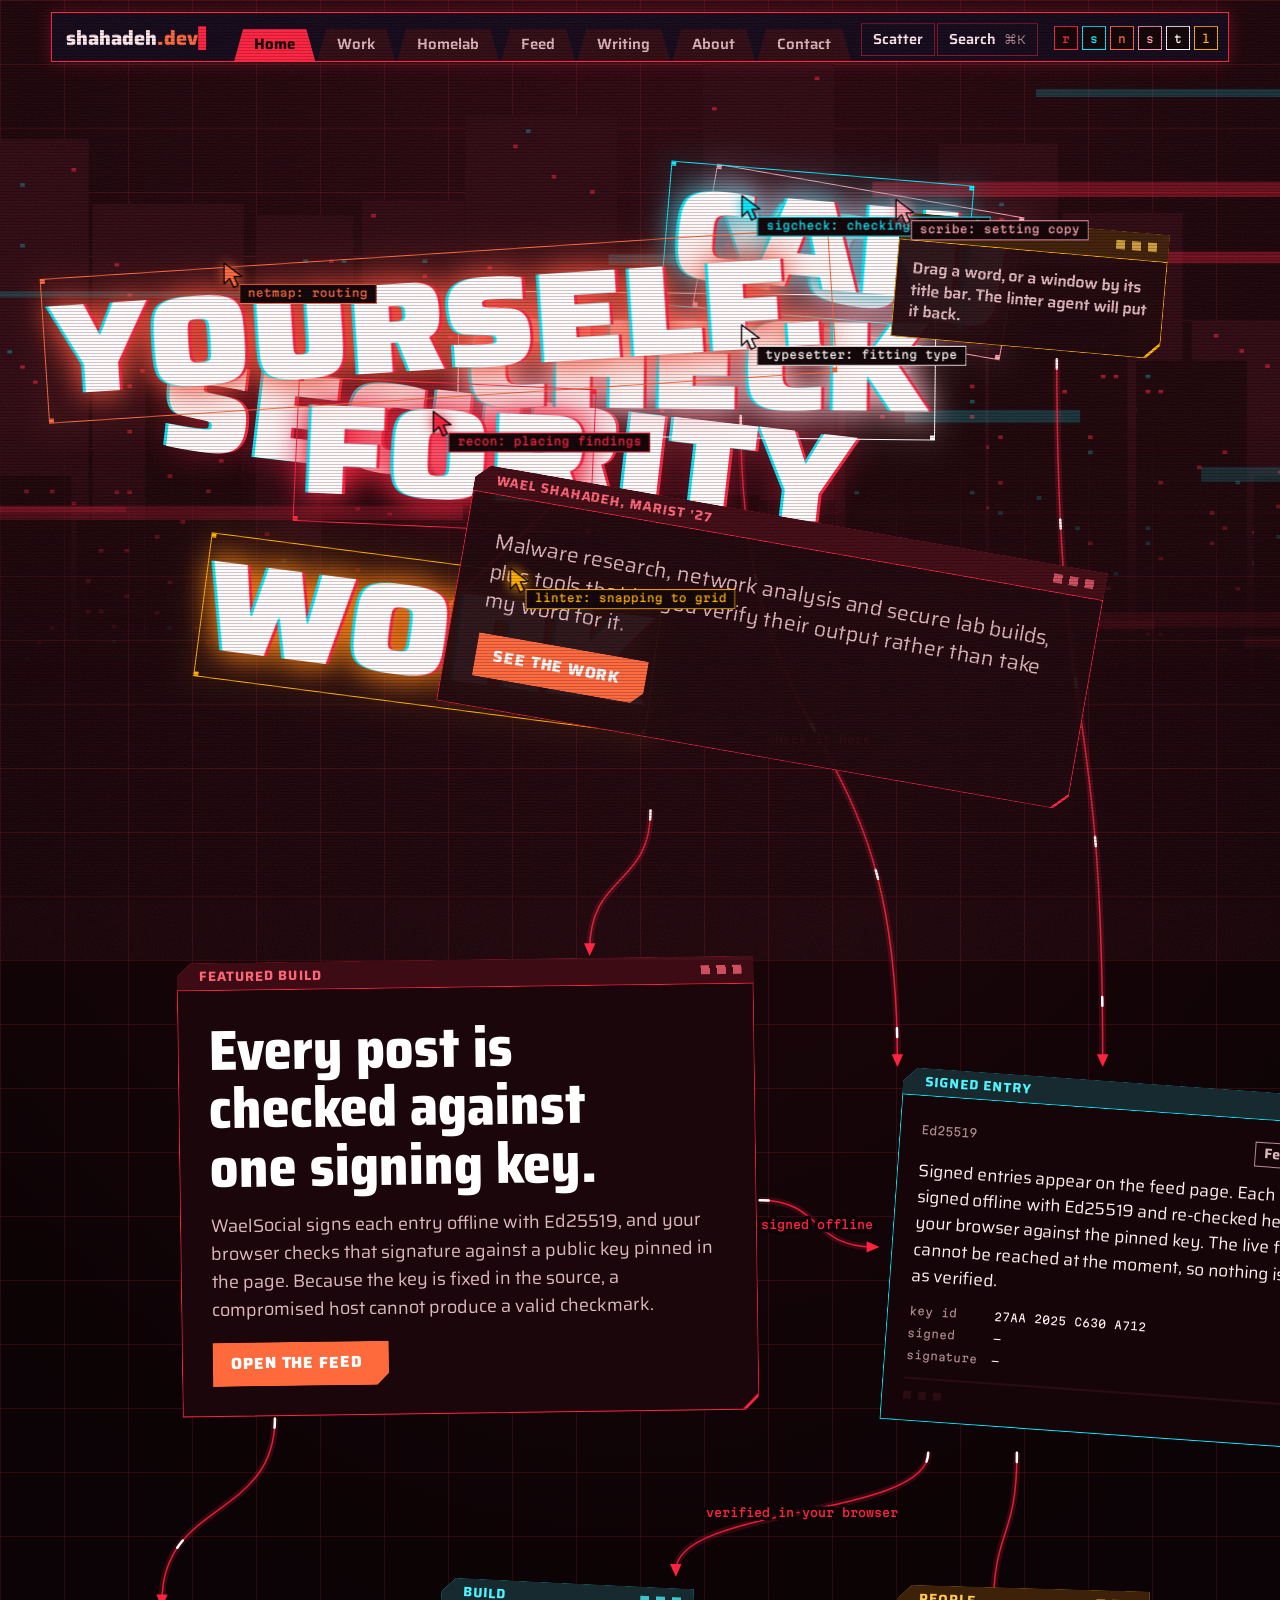
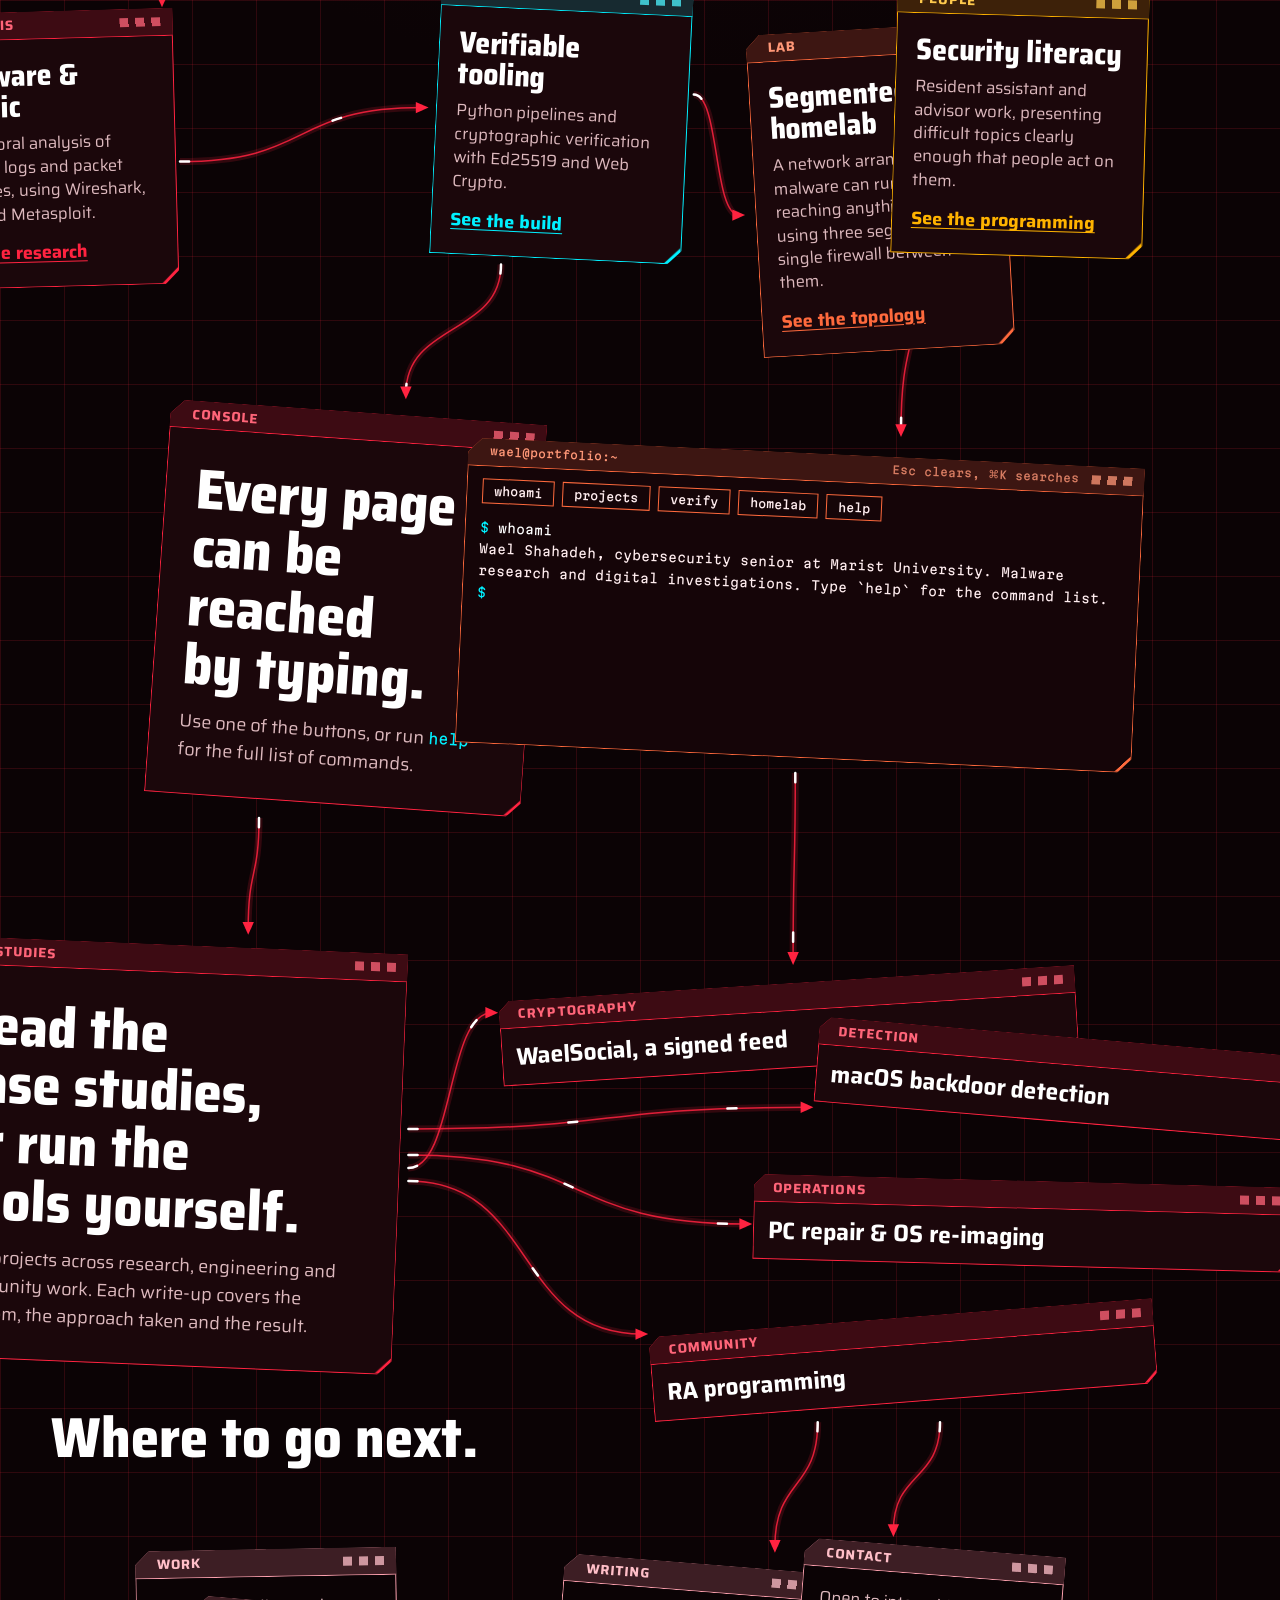
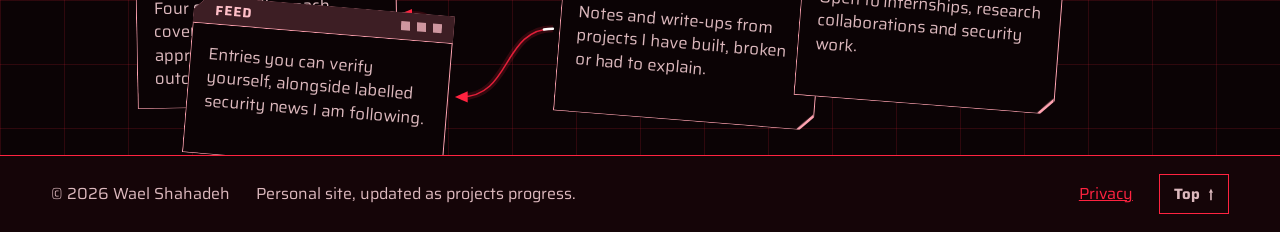
<file: index.html>
<!DOCTYPE html>
<html lang="en">

<head>
  <meta charset="utf-8" />
  <meta name="viewport" content="width=device-width, initial-scale=1" />
  <title>Wael Shahadeh — Cybersecurity Portfolio</title>
  <meta name="description"
    content="Wael Shahadeh, cybersecurity senior at Marist University. Malware research, network analysis, secure lab builds, and tooling whose output you can verify yourself." />
  <link rel="canonical" href="https://wael.sh/" />
  <meta name="theme-color" content="#0B0305" />

  <!-- GitHub Pages cannot set response headers, so the policy is delivered in a
       meta tag instead. Note that frame-ancestors and X-Content-Type-Options can
       only be set as headers, so they are not enforced here; the privacy page
       says so explicitly. connect-src lists the only API this page calls. -->
  <meta http-equiv="Content-Security-Policy"
    content="default-src 'none'; script-src 'self'; style-src 'self'; font-src 'self'; img-src 'self' data:; connect-src https://api.wael.sh; form-action 'none'; base-uri 'none'; frame-src 'none'; object-src 'none'" />
  <meta name="referrer" content="strict-origin-when-cross-origin" />

  <meta property="og:type" content="website" />
  <meta property="og:site_name" content="wael.sh" />
  <meta property="og:locale" content="en_US" />
  <meta property="og:title" content="Wael Shahadeh — Cybersecurity Portfolio" />
  <meta property="og:description"
    content="Malware research, network analysis and secure lab builds, plus a signed feed you can verify in your own browser." />
  <meta property="og:url" content="https://wael.sh/" />
  <meta property="og:image" content="https://wael.sh/assets/og-cover.png" />
  <meta property="og:image:width" content="1200" />
  <meta property="og:image:height" content="630" />
  <meta property="og:image:alt"
    content="Wael Shahadeh, cybersecurity senior at Marist University: security work you can check for yourself." />
  <meta name="twitter:card" content="summary_large_image" />
  <meta name="twitter:image" content="https://wael.sh/assets/og-cover.png" />

  <link rel="icon" href="/favicon.svg" type="image/svg+xml" />
  <link rel="icon" href="/favicon.ico" sizes="32x32" />
  <link rel="apple-touch-icon" href="/apple-touch-icon.png" />

  <!-- Fonts are served from this origin, so no request from this page goes to a
       third party. -->
  <link rel="preload" href="assets/fonts/saira-d5f1ee1c.woff2" as="font" type="font/woff2" crossorigin />
  <link rel="stylesheet" href="assets/fonts.css?v=v12" />
  <link rel="stylesheet" href="style.css?v=v12" />
</head>

<body>

  <a class="skip-link" href="#main">Skip to content</a>

  <header class="nav">
    <div class="nav-bar">
      <a class="brand" href="#/" aria-label="Home">
        <span class="brand-text" id="brandText">wael.sh</span><span class="brand-cursor" aria-hidden="true">▌</span>
      </a>
      <button type="button" class="nav-toggle" id="navToggle" aria-expanded="false"
        aria-controls="navLinks">menu</button>
      <nav class="nav-links" id="navLinks" aria-label="Site">
        <a class="nav-link" href="#/" data-nav="home">Home</a>
        <a class="nav-link" href="#/work" data-nav="work">Work</a>
        <a class="nav-link" href="#/homelab" data-nav="homelab">Homelab</a>
        <a class="nav-link" href="#/feed" data-nav="feed">Feed</a>
        <a class="nav-link" href="#/writing" data-nav="writing">Writing</a>
        <a class="nav-link" href="#/about" data-nav="about">About</a>
        <a class="nav-link" href="#/contact" data-nav="contact">Contact</a>
        <button type="button" id="scatterBtn" class="nav-search" hidden>Scatter</button>
        <button type="button" id="paletteBtn" class="nav-search">Search<span class="kbd-hint">⌘K</span></button>
      </nav>
    </div>
    <div class="mega" id="mega" hidden>
      <div class="mega-inner">
        <div>
          <p class="mega-title" id="megaTitle"></p>
          <p class="mega-blurb" id="megaBlurb"></p>
        </div>
        <div class="mega-links" id="megaLinks"></div>
      </div>
    </div>
  </header>

  <main id="main" tabindex="-1">

    <!-- ======================= HOME ======================= -->
    <div class="page" data-page="home" role="region" aria-label="Intro" tabindex="-1">

      <section class="hero">
        <h1 class="poster">
          <span class="poster-line"><span class="word" data-piece="w-security">Security</span> <span class="word" data-piece="w-work">work</span></span>
          <span class="poster-line"><span class="word" data-piece="w-you">you</span> <span class="word" data-piece="w-can">can</span> <span class="word" data-piece="w-check">check</span></span>
          <span class="poster-line"><span class="word" data-piece="w-for">for</span> <span class="word" data-piece="w-yourself">yourself.</span></span>
        </h1>
        <div class="hero-row">
          <div class="piece panel hero-note" data-piece="hero-note">
            <p class="tab">Wael Shahadeh, Marist '27</p>
            <p class="hero-sub">Malware research, network analysis and secure lab builds, plus tools that let you
              verify their output rather than take my word for it.</p>
            <a class="btn" href="#/work">See the work</a>
          </div>
          <div class="piece panel panel--amber hero-hint" data-piece="hero-hint">
            <p class="tab">Tip</p>
            <p>Drag a word, or a window by its title bar. The linter agent will put it back.</p>
          </div>
        </div>
      </section>

      <section class="board board--entry" aria-label="Featured build">
        <div class="piece panel entry-copy" data-piece="entry-copy">
          <p class="tab">Featured build</p>
          <h2 class="panel-h2">Every post is checked against one signing key.</h2>
          <p>WaelSocial signs each entry offline with Ed25519, and your browser checks that
            signature against a public key pinned in the page. Because the key is fixed in the source, a
            compromised host cannot produce a valid checkmark.</p>
          <a class="btn" href="#/feed">Open the feed</a>
        </div>
        <div class="piece vfy" data-piece="entry-slip">
          <p class="tab">Signed entry</p>
          <div class="vfy-head">
            <span class="vfy-algo">Ed25519</span>
            <span class="vfy-pill" id="vfyPill">Verifying</span>
          </div>
          <div class="vfy-main">
            <p class="vfy-body" id="vfyBody"></p>
            <dl class="vfy-meta">
              <dt>key id</dt>
              <dd id="vfyKey"></dd>
              <dt>signed</dt>
              <dd id="vfyTime"></dd>
              <dt>signature</dt>
              <dd id="vfySig"></dd>
            </dl>
          </div>
          <div class="vfy-track">
            <div class="vfy-bar" id="vfyBar"></div>
          </div>
          <div class="vfy-foot">
            <span class="vfy-dot" data-vfy-dot="0"></span>
            <span class="vfy-dot" data-vfy-dot="1"></span>
            <span class="vfy-dot" data-vfy-dot="2"></span>
          </div>
        </div>
      </section>

      <section class="board board--areas" aria-label="Practice areas">
        <a class="piece panel panel--sig area" href="#/work" data-piece="area-analysis">
          <span class="tab area-tag">Analysis</span>
          <span class="area-title">Malware &amp; traffic</span>
          <span class="area-body">Behavioral analysis of system logs and packet captures, using Wireshark, Kali
            and Metasploit.</span>
          <span class="area-cta">See the research</span>
        </a>
        <a class="piece panel panel--split area" href="#/feed" data-piece="area-build">
          <span class="tab area-tag">Build</span>
          <span class="area-title">Verifiable tooling</span>
          <span class="area-body">Python pipelines and cryptographic verification with Ed25519 and Web
            Crypto.</span>
          <span class="area-cta">See the build</span>
        </a>
        <a class="piece panel panel--ember area" href="#/homelab" data-piece="area-lab">
          <span class="tab area-tag">Lab</span>
          <span class="area-title">Segmented homelab</span>
          <span class="area-body">A network arranged so that malware can run without reaching anything else, using
            three segments and a single firewall between them.</span>
          <span class="area-cta">See the topology</span>
        </a>
        <a class="piece panel panel--amber area" href="#/work" data-piece="area-people">
          <span class="tab area-tag">People</span>
          <span class="area-title">Security literacy</span>
          <span class="area-body">Resident assistant and advisor work, presenting difficult topics clearly enough
            that people act on them.</span>
          <span class="area-cta">See the programming</span>
        </a>
      </section>

      <section class="board board--console" aria-label="Console">
        <div class="piece panel console-note" data-piece="console-note">
          <p class="tab">Console</p>
          <h2 class="canvas-h2">Every page can be reached by typing.</h2>
          <p class="canvas-p">Use one of the buttons, or run <code>help</code> for the full list of commands.</p>
        </div>
        <div class="piece terminal" data-piece="console">
          <div class="tab term-header">
            <span>wael@portfolio:~</span>
            <span class="term-hint">Esc clears, ⌘K searches</span>
          </div>
          <div class="term-chips">
            <button type="button" class="term-chip" data-cmd="whoami">whoami</button>
            <button type="button" class="term-chip" data-cmd="projects">projects</button>
            <button type="button" class="term-chip" data-cmd="verify">verify</button>
            <button type="button" class="term-chip" data-cmd="homelab">homelab</button>
            <button type="button" class="term-chip" data-cmd="help">help</button>
          </div>
          <div class="term-body" id="termBody">
            <div id="termLines" aria-live="polite">
              <div class="term-line"><span class="t-prompt">$ </span><span class="t-cmd">whoami</span></div>
              <div class="term-line">Wael Shahadeh, cybersecurity senior at Marist University. Malware research and digital investigations. Type `help` for the command list.</div>
            </div>
            <div class="term-input-row">
              <span class="t-prompt">$ </span>
              <input id="termInput" spellcheck="false" autocomplete="off" aria-label="Terminal input" />
            </div>
          </div>
        </div>
      </section>

      <section class="board board--teasers" aria-label="Work preview">
        <div class="piece panel teasers-head" data-piece="teasers-head">
          <p class="tab">Case studies</p>
          <h2 class="canvas-h2">Read the case studies, or run the tools yourself.</h2>
          <p class="canvas-p">Four projects across research, engineering and community work. Each
            write-up covers the problem, the approach taken and the result.</p>
        </div>
        <div class="teaser-stack">
          <a class="piece panel teaser" href="#/work" data-piece="t-signed">
            <span class="tab teaser-tag">Cryptography</span>
            <span class="teaser-title">WaelSocial, a signed feed</span>
          </a>
          <a class="piece panel teaser" href="#/work" data-piece="t-macos">
            <span class="tab teaser-tag">Detection</span>
            <span class="teaser-title">macOS backdoor detection</span>
          </a>
          <a class="piece panel teaser" href="#/work" data-piece="t-repair">
            <span class="tab teaser-tag">Operations</span>
            <span class="teaser-title">PC repair &amp; OS re-imaging</span>
          </a>
          <a class="piece panel teaser" href="#/work" data-piece="t-ra">
            <span class="tab teaser-tag">Community</span>
            <span class="teaser-title">RA programming</span>
          </a>
        </div>
      </section>

      <section class="board board--explore" aria-label="Explore">
        <h2 class="canvas-h2 explore-h2">Where to go next.</h2>
        <div class="explore-grid">
          <a class="exit piece" href="#/work" data-piece="x-work">
            <span class="tab exit-title">Work</span>
            <span class="exit-body">Four case studies, each covering the problem, the approach taken and the
              outcome.</span>
          </a>
          <a class="exit piece" href="#/feed" data-piece="x-feed">
            <span class="tab exit-title">Feed</span>
            <span class="exit-body">Entries you can verify yourself, alongside labelled security news I am
              following.</span>
          </a>
          <a class="exit piece" href="#/writing" data-piece="x-writing">
            <span class="tab exit-title">Writing</span>
            <span class="exit-body">Notes and write-ups from projects I have built, broken or had to explain.</span>
          </a>
          <a class="exit piece" href="#/contact" data-piece="x-contact">
            <span class="tab exit-title">Contact</span>
            <span class="exit-body">Open to internships, research collaborations and security work.</span>
          </a>
        </div>
      </section>
    </div>

    <!-- ======================= WORK ======================= -->
    <div class="page" data-page="work" role="region" aria-label="Work" tabindex="-1">
      <section class="page-shell">
        <div class="piece panel page-head" data-piece="head">
          <p class="tab">Selected work</p>
          <h1 class="page-title">How each project started and where it ended up.</h1>
          <p class="page-lede">Four projects across research, engineering and community work. Open any tab for the full account.</p>
        </div>
        <div class="piece panel case-list" data-piece="cases">

          <article class="case open">
            <p class="case-status">Shipped, 2026</p>
            <h2 class="case-heading">WaelSocial, a signed feed</h2>
            <div class="case-body">
              <p class="case-summary">A social-style feed in which every authored post is signed offline with Ed25519
                and verified in the visitor's browser through Web Crypto. Security news that is relayed automatically
                is labelled as such and is never marked verified. All of the verification runs client-side, so it can
                be read in the page source.</p>
              <div class="case-grid">
                <div class="case-cell">
                  <p class="case-label">Problem</p>
                  <p>A static host or CDN can serve modified content without the visitor noticing, so trusting
                    the server is not a sufficient security model.</p>
                </div>
                <div class="case-cell">
                  <p class="case-label">Approach</p>
                  <p>Posts are signed offline, the public key is pinned in the page, and each entry is verified in
                    the browser. If the served key does not match the pinned one, nothing is shown as verified.</p>
                </div>
                <div class="case-cell">
                  <p class="case-label">Outcome</p>
                  <p>The checkmark indicates authorship by one specific key, which an origin or DNS compromise
                    cannot forge.</p>
                </div>
              </div>
              <div class="case-tags"><span>Ed25519</span><span>Web Crypto</span><span>Python tooling</span><span>Threat
                  modeling</span></div>
            </div>
          </article>

          <article class="case">
            <p class="case-status">Research, ongoing</p>
            <h2 class="case-heading">macOS backdoor detection</h2>
            <div class="case-body">
              <p class="case-summary">An exploration of machine-learning detection using macOS system logs, aimed at
                identifying backdoor behavior that signature-based tools do not catch.</p>
              <div class="case-grid">
                <div class="case-cell">
                  <p class="case-label">Problem</p>
                  <p>Signature-based antivirus does not detect novel or modified backdoors at all.</p>
                </div>
                <div class="case-cell">
                  <p class="case-label">Approach</p>
                  <p>Train models on unified log streams so that detection is based on behavioral patterns rather
                    than known hashes.</p>
                </div>
                <div class="case-cell">
                  <p class="case-label">Outcome</p>
                  <p>This is ongoing senior research and the write-up is still in progress.</p>
                </div>
              </div>
              <div class="case-tags"><span>macOS</span><span>Machine learning</span><span>Security logs</span></div>
            </div>
          </article>

          <article class="case">
            <p class="case-status">Internship</p>
            <h2 class="case-heading">PC repair &amp; OS re-imaging</h2>
            <div class="case-body">
              <p class="case-summary">Diagnosing, repairing and re-imaging donated PCs from start to finish, covering
                hardware triage, data sanitization and clean operating system deployment.</p>
              <div class="case-grid">
                <div class="case-cell">
                  <p class="case-label">Problem</p>
                  <p>Donated hardware arrives in an unknown and frequently broken condition.</p>
                </div>
                <div class="case-cell">
                  <p class="case-label">Approach</p>
                  <p>A consistent pipeline of triage, repair, data wipe and imaging, applied one machine at a
                    time.</p>
                </div>
                <div class="case-cell">
                  <p class="case-label">Outcome</p>
                  <p>Working machines with clean images were returned to circulation.</p>
                </div>
              </div>
              <div class="case-tags"><span>Imaging</span><span>Deployment</span><span>Support</span></div>
            </div>
          </article>

          <article class="case">
            <p class="case-status">Ongoing, Marist</p>
            <h2 class="case-heading">RA programming</h2>
            <div class="case-body">
              <p class="case-summary">Organizing and hosting residence-hall events that build connection, cultural
                awareness and student wellbeing, including programming on security literacy.</p>
              <div class="case-grid">
                <div class="case-cell">
                  <p class="case-label">Problem</p>
                  <p>Security advice tends not to land when it is abstract or delivered as a lecture.</p>
                </div>
                <div class="case-cell">
                  <p class="case-label">Approach</p>
                  <p>Run events that people already want to attend and build the security content into them.</p>
                </div>
                <div class="case-cell">
                  <p class="case-label">Outcome</p>
                  <p>Turnout has been consistent, and residents now raise security questions on their own.</p>
                </div>
              </div>
              <div class="case-tags"><span>Education</span><span>Security</span><span>Leadership</span></div>
            </div>
          </article>

        </div>
      </section>
    </div>

    <!-- ======================= HOMELAB ======================= -->
    <div class="page" data-page="homelab" role="region" aria-label="Homelab" tabindex="-1">
      <section class="lab-intro">
        <div class="piece panel page-head" data-piece="head">
          <p class="tab">Homelab</p>
          <h1 class="page-title">A lab network built for testing malware safely.</h1>
          <p class="page-lede">The network is segmented so that anything executed stays where it was executed. Malware
          runs on an isolated VLAN with no route out, and capture and analysis happen on a separate management
          segment.</p>
        </div>
        <div class="piece panel panel--amber lab-note" data-piece="lab-note">
          <p class="tab">Draft</p>
          <p>This is a reference topology. The VLAN IDs, subnets and host inventory below are placeholders until the
            real build sheet is finished.</p>
        </div>
        <div class="piece panel lab-stats" data-piece="lab-stats">
          <p class="tab">At a glance</p>
          <div class="lab-stat">
            <span class="lab-stat-value">3</span><span class="lab-stat-label">Segments</span>
          </div>
          <div class="lab-stat">
            <span class="lab-stat-value">1</span><span class="lab-stat-label">Choke point</span>
          </div>
          <div class="lab-stat">
            <span class="lab-stat-value">0</span><span class="lab-stat-label">Routes out of VLAN 66</span>
          </div>
          <div class="lab-stat">
            <span class="lab-stat-value">Deny</span><span class="lab-stat-label">Default policy</span>
          </div>
          <div class="lab-stat">
            <span class="lab-stat-value">Both</span><span class="lab-stat-label">Directions logged</span>
          </div>
        </div>
      </section>

      <section class="topo-band" id="topology" aria-label="Topology">
        <div class="topo-section">
          <div class="piece panel topo-head" data-piece="topo-head">
            <p class="tab">Topology</p>
            <h2 class="canvas-h2">The segments and how traffic moves between them.</h2>
          </div>
          <div class="piece panel topo-window" data-piece="topo-map">
            <p class="tab">Network map</p>
            <div class="topo-frame" tabindex="0" role="group" aria-label="Topology diagram, scrollable on small screens">
            <svg class="topo" viewBox="0 0 1040 450" role="img"
              aria-label="Homelab network topology: WAN to firewall, branching to management, services, and an isolated detonation VLAN with no route out">
              <defs>
                <marker id="ar" viewBox="0 0 10 10" refX="9" refY="5" markerWidth="7" markerHeight="7"
                  orient="auto-start-reverse">
                  <path class="t-head" d="M0 0 L10 5 L0 10 z"></path>
                </marker>
                <marker id="ar-hot" viewBox="0 0 10 10" refX="9" refY="5" markerWidth="7" markerHeight="7"
                  orient="auto-start-reverse">
                  <path class="t-head t-head--hot" d="M0 0 L10 5 L0 10 z"></path>
                </marker>
              </defs>
              <text class="t-caption" x="520" y="26" text-anchor="middle">Internet</text>
              <path class="t-link" d="M520 38 L520 74" marker-end="url(#ar)"></path>

              <rect class="t-node t-node--edge" x="380" y="76" width="280" height="62"></rect>
              <text class="t-name t-ink" x="520" y="102" text-anchor="middle">Firewall</text>
              <text class="t-mono t-ink" x="520" y="124" text-anchor="middle">default deny, logged both ways</text>

              <path class="t-link" d="M450 138 C450 180 190 160 190 212" marker-end="url(#ar)"></path>
              <path class="t-link" d="M520 138 L520 212" marker-end="url(#ar)"></path>
              <path class="t-link t-link--cut" d="M590 138 C590 180 850 150 850 194"></path>
              <g class="t-cross">
                <line x1="838" y1="194" x2="862" y2="218"></line>
                <line x1="862" y1="194" x2="838" y2="218"></line>
              </g>
              <text class="t-mono t-hot" x="874" y="210">no route out</text>

              <rect class="t-node" x="60" y="214" width="260" height="112"></rect>
              <text class="t-mono t-accent" x="80" y="240">VLAN 10, management</text>
              <text class="t-name t-ink" x="80" y="266">Analysis workstation</text>
              <text class="t-body t-ink" x="80" y="288">Wireshark, notes, git</text>
              <text class="t-mono t-dim" x="80" y="311">10.10.10.0/24</text>

              <rect class="t-node" x="390" y="214" width="260" height="112"></rect>
              <text class="t-mono t-accent" x="410" y="240">VLAN 20, services</text>
              <text class="t-name t-ink" x="410" y="266">Hypervisor host</text>
              <text class="t-body t-ink" x="410" y="288">VirtualBox, file / backup</text>
              <text class="t-mono t-dim" x="410" y="311">10.10.20.0/24</text>

              <rect class="t-node t-node--hot" x="720" y="214" width="260" height="112"></rect>
              <text class="t-mono t-ink" x="740" y="240">VLAN 66, detonation</text>
              <text class="t-name t-ink" x="740" y="266">Kali + target VMs</text>
              <text class="t-body t-ink" x="740" y="288">Metasploit, snapshot revert</text>
              <text class="t-mono t-ink" x="740" y="311">10.10.66.0/24</text>

              <path class="t-link t-link--tap" d="M850 326 C850 390 190 400 190 330" marker-end="url(#ar-hot)"></path>
              <rect class="t-node t-node--hot" x="430" y="352" width="180" height="40"></rect>
              <text class="t-mono t-ink" x="520" y="377" text-anchor="middle">one-way tap</text>
              <text class="t-body t-on" x="520" y="430" text-anchor="middle">Captures leave the detonation VLAN through a tap, and nothing routes back into it.</text>
            </svg>
            </div>
          </div>
          <div class="zones" id="lab-zones">
            <div class="piece panel zone zone--edge" data-piece="z-edge">
              <p class="tab">Edge</p>
              <div class="zone-rail">
                <span class="zone-name">Perimeter</span>
                <span class="zone-cidr">WAN to firewall</span>
                <span class="zone-egress">policy enforced</span>
              </div>
              <div class="zone-main">
                <p class="zone-note">All traffic between segments passes through here. The rules are written at this
                  point, the default policy is deny, and traffic is logged in both directions.</p>
                <div class="zone-nodes"><span>Firewall / router</span><span>DNS sinkhole</span><span>Egress
                    logging</span></div>
              </div>
            </div>
            <div class="piece panel zone" data-piece="z-10">
              <p class="tab">VLAN 10</p>
              <div class="zone-rail">
                <span class="zone-name">Management</span>
                <span class="zone-cidr">10.10.10.0/24</span>
                <span class="zone-egress">outbound allowed</span>
              </div>
              <div class="zone-main">
                <p class="zone-note">The segment I work from. It holds the analysis tooling and notes, and it is the
                  only segment that can reach the others.</p>
                <div class="zone-nodes"><span>Analysis workstation</span><span>Wireshark</span><span>Git /
                    notes</span></div>
              </div>
            </div>
            <div class="piece panel zone" data-piece="z-20">
              <p class="tab">VLAN 20</p>
              <div class="zone-rail">
                <span class="zone-name">Services</span>
                <span class="zone-cidr">10.10.20.0/24</span>
                <span class="zone-egress">restricted</span>
              </div>
              <div class="zone-main">
                <p class="zone-note">Long-running services and the hypervisor host. It is reachable from the management
                  segment but not from the lab.</p>
                <div class="zone-nodes"><span>Hypervisor host</span><span>File / backup</span><span>Local
                    services</span></div>
              </div>
            </div>
            <div class="piece panel zone zone--hot" data-piece="z-66">
              <p class="tab">VLAN 66</p>
              <div class="zone-rail">
                <span class="zone-name">Detonation</span>
                <span class="zone-cidr">10.10.66.0/24</span>
                <span class="zone-egress">no default route</span>
              </div>
              <div class="zone-main">
                <p class="zone-note">Used only for malware and offensive testing. It has no route out and no path to
                  the other segments, and captures leave through a one-way tap.</p>
                <div class="zone-nodes"><span>Kali attacker VM</span><span>Target VMs</span><span>Packet tap</span>
                </div>
              </div>
            </div>
          </div>
          <div class="piece panel topo-foot" data-piece="topo-foot">
            <p class="tab">Routing note</p>
            <p>Traffic between segments passes through the firewall only. The detonation VLAN has no
            default route, so analysis pulls captures from the tap rather than connecting into the VLAN.</p>
          </div>
        </div>
      </section>

      <section class="lab-detail">
        <div class="piece panel" data-piece="lab-hw" id="lab-hardware">
          <p class="tab">Hardware &amp; hosts</p>
          <div class="hw-row">
            <span class="hw-main"><span class="hw-name">Hypervisor host</span><span class="hw-role">VirtualBox host
                running the attacker/target pairs</span></span>
            <span class="hw-zone">VLAN 20</span>
          </div>
          <div class="hw-row">
            <span class="hw-main"><span class="hw-name">Analysis workstation</span><span class="hw-role">Capture review,
                log parsing, and writeups</span></span>
            <span class="hw-zone">VLAN 10</span>
          </div>
          <div class="hw-row">
            <span class="hw-main"><span class="hw-name">Kali attacker VM</span><span class="hw-role">Metasploit and
                offensive tooling, reverted to a snapshot after each run</span></span>
            <span class="hw-zone">VLAN 66</span>
          </div>
          <div class="hw-row">
            <span class="hw-main"><span class="hw-name">Target VMs</span><span class="hw-role">Deliberately vulnerable
                Windows and Linux builds</span></span>
            <span class="hw-zone">VLAN 66</span>
          </div>
          <div class="hw-row">
            <span class="hw-main"><span class="hw-name">Firewall / router</span><span class="hw-role">Segment
                enforcement, default deny, bidirectional logging</span></span>
            <span class="hw-zone">Edge</span>
          </div>
        </div>
        <div class="piece panel" data-piece="lab-uses" id="lab-uses">
          <p class="tab">What I run it for</p>
          <div class="use-row">
            <span class="use-title">Malware behavior analysis</span>
            <span class="use-body">Running a sample on an isolated target and recording what it changes on disk, in
              the registry and on the network.</span>
          </div>
          <div class="use-row">
            <span class="use-title">Traffic capture &amp; review</span>
            <span class="use-body">Wireshark on lab-only networks, reading protocol behavior against known-bad
              patterns rather than a signature list.</span>
          </div>
          <div class="use-row">
            <span class="use-title">Offensive drills</span>
            <span class="use-body">Kali and Metasploit against targets I own, so that exploitation is practiced rather
              than only read about.</span>
          </div>
          <div class="use-row">
            <span class="use-title">Detection research</span>
            <span class="use-body">Generating labelled log data for the macOS backdoor-detection work, which needs
              reliable ground truth.</span>
          </div>
        </div>
      </section>
    </div>

    <!-- ======================= FEED ======================= -->
    <div class="page" data-page="feed" role="region" aria-label="WaelSocial signed feed" tabindex="-1">
      <section class="page-shell">
        <div class="piece panel page-head" data-piece="head">
          <p class="tab">Signed entries, verified in the browser</p>
          <h1 class="page-title">WaelSocial</h1>
        </div>
        <div class="feed-layout">
          <aside class="feed-side">
            <div class="piece panel feed-blurb" data-piece="feed-blurb">
              <p class="tab">How it works</p>
              <p>Verified entries are checked in your own browser, using Ed25519 through Web Crypto
              against a public key pinned in the page. Security news pulled in automatically is labelled as such and
              is never marked verified.</p>
            </div>
            <div class="piece panel panel--ember key-card" id="signing-key" data-piece="feed-key">
              <p class="tab key-label">Pinned signing key</p>
              <p class="key-value">/XKGM2r0/oyl47HkuhDK8JiH5pUJvPlRi8btV03S/mE=</p>
            </div>
          </aside>
          <div class="piece panel feed-main" data-piece="feed-main">
            <p class="tab">Entries</p>
            <div class="ws-filters" role="group" aria-label="Filter feed">
              <button type="button" class="ws-pill" data-ws-filter="all" aria-pressed="false">All</button>
              <button type="button" class="ws-pill on" data-ws-filter="mine" aria-pressed="true">My work</button>
              <button type="button" class="ws-pill" data-ws-filter="signal" aria-pressed="false">Security
                signal</button>
            </div>
            <div id="ws-feed" class="ws-feed">
              <p class="ws-empty">Loading feed…</p>
            </div>
          </div>
        </div>
      </section>
    </div>

    <!-- ======================= WRITING ======================= -->
    <div class="page" data-page="writing" role="region" aria-label="Writing" tabindex="-1">
      <section class="page-shell">
        <div class="piece panel page-head" data-piece="head">
          <p class="tab">Notes &amp; writeups</p>
          <h1 class="page-title">Writing</h1>
        </div>
        <div class="writing-list">
          <div class="piece panel writing-row" id="writing-keypinning" data-piece="wr-key">
            <span class="tab writing-tag">Cryptography, draft</span>
            <span class="writing-main">
              <span class="writing-title">Pinning a public key in a static-site feed</span>
              <span class="writing-blurb">Why the checkmark indicates authorship by one specific key, rather than
                whatever key the response happens to contain.</span>
            </span>
            <span class="writing-cta">In progress</span>
          </div>
          <div class="piece panel writing-row" id="writing-macoslogs" data-piece="wr-mac">
            <span class="tab writing-tag">Detection, draft</span>
            <span class="writing-main">
              <span class="writing-title">Reading macOS logs for detection, not forensics</span>
              <span class="writing-blurb">Notes from training models on unified log streams to identify behavior
                characteristic of a backdoor.</span>
            </span>
            <span class="writing-cta">In progress</span>
          </div>
        </div>
      </section>
    </div>

    <!-- ======================= ABOUT ======================= -->
    <div class="page" data-page="about" role="region" aria-label="About" tabindex="-1">
      <section class="page-shell">
        <div class="piece panel page-head" data-piece="head">
          <p class="tab">About</p>
          <h1 class="page-title">Security involves both the technology and the people using it.</h1>
        </div>
        <div class="about-layout">
          <div class="piece panel about-prose" id="about-background" data-piece="ab-bio">
            <p class="tab">Background</p>
            <p>I am a senior at Marist University, studying for a B.S. in Cybersecurity with minors in Computer
              Science, Information Systems, Information Technology and Criminal Justice. My hands-on work covers
              malware analysis, network traffic and building secure lab environments.</p>
            <p>As a resident assistant and advisor, I turn complex topics into programs people will actually attend.
              Controls that people do not understand tend not to be followed.</p>
          </div>
          <div class="about-side">
            <div class="piece panel panel--split about-skills" data-piece="ab-skills" id="about-skills">
              <h2 class="tab side-label">Skills</h2>
              <div class="skill-row"><span class="skill-key">Analysis</span><span>Wireshark, Kali Linux and
                  Metasploit</span></div>
              <div class="skill-row"><span class="skill-key">Build</span><span>Python, Git, and Web Crypto with
                  Ed25519</span></div>
              <div class="skill-row"><span class="skill-key">Lab</span><span>VirtualBox, isolated networks and OS
                  imaging</span></div>
            </div>
            <div class="piece panel lab-card" id="about-lab" data-piece="ab-lab">
              <h2 class="tab side-label">Lab setup</h2>
              <div class="lab-rows">
                <span>VirtualBox, running isolated attacker and target VMs</span>
                <span>Kali and Metasploit for offensive testing</span>
                <span>Wireshark captures taken on lab-only networks</span>
              </div>
              <p class="lab-card-more"><a href="#/homelab">See the full topology</a></p>
            </div>
          </div>
        </div>
      </section>
    </div>

    <!-- ======================= CONTACT ======================= -->
    <div class="page" data-page="contact" role="region" aria-label="Contact" tabindex="-1">
      <section class="page-shell">
        <div class="piece panel page-head" data-piece="head">
          <p class="tab">Contact</p>
          <h1 class="page-title">Get in touch.</h1>
        </div>
          <div class="contact-grid">
            <a class="piece panel panel--sig contact-card" data-piece="ct-mail" href="mailto:wael@wael.sh">
              <span class="tab contact-label">Email</span>
              <span class="contact-value">wael@wael.sh</span>
            </a>
            <a class="piece panel panel--ember contact-card" data-piece="ct-gh" href="https://github.com/CyberGlitching" target="_blank" rel="noopener">
              <span class="tab contact-label">GitHub</span>
              <span class="contact-value">CyberGlitching</span>
              <span class="contact-arr" aria-hidden="true">↗</span>
            </a>
            <a class="piece panel panel--split contact-card" data-piece="ct-li" href="https://www.linkedin.com/in/wael-shahadeh/" target="_blank" rel="noopener">
              <span class="tab contact-label">LinkedIn</span>
              <span class="contact-value">wael-shahadeh</span>
              <span class="contact-arr" aria-hidden="true">↗</span>
            </a>
            <a class="piece panel panel--amber contact-card" data-piece="ct-cv" href="resume/">
              <span class="tab contact-label">Resume</span>
              <span class="contact-value">Open the PDF</span>
            </a>
          </div>
      </section>
    </div>

    <!-- ======================= PRIVACY ======================= -->
    <!-- This page describes what the code in this repository actually does. If
         the stack changes, this page should be updated in the same commit. -->
    <div class="page" data-page="privacy" role="region" aria-label="Privacy" tabindex="-1">
      <section class="page-shell">
        <div class="piece panel page-head" data-piece="head">
          <p class="tab">Privacy</p>
          <h1 class="page-title">What this site collects.</h1>
          <p class="page-lede">The short answer is that it collects nothing. The detail below is written against
            the actual code rather than from a template, so you can read the source and check each claim for
            yourself.</p>
        </div>

        <div class="piece panel privacy-list" data-piece="priv-list">
          <p class="tab">Data policy</p>
          <div class="privacy-row">
            <span class="privacy-key">Cookies</span>
            <div class="privacy-val">
              <p>None. The site sets no cookies and reads none, so there is no consent banner.</p>
            </div>
          </div>
          <div class="privacy-row">
            <span class="privacy-key">Browser storage</span>
            <div class="privacy-val">
              <p>None. There is no use of <code>localStorage</code>, <code>sessionStorage</code> or IndexedDB.
                The filter you select on the feed is held in a variable and is discarded when you close the tab.</p>
            </div>
          </div>
          <div class="privacy-row">
            <span class="privacy-key">Analytics &amp; tracking</span>
            <div class="privacy-val">
              <p>None. There is no Google Analytics or Plausible, no Meta or LinkedIn pixel, no session
                recording, no fingerprinting, no A/B testing tooling and no ad network.</p>
            </div>
          </div>
          <div class="privacy-row">
            <span class="privacy-key">Third-party requests</span>
            <div class="privacy-val">
              <p>None from the page itself. Fonts were previously loaded from Google, which meant Google
                received your IP address and User-Agent on every visit. They are now served from this origin. If you
                open your browser's network tab, every request goes to <code>wael.sh</code> or
                <code>api.wael.sh</code>.
              </p>
            </div>
          </div>
          <div class="privacy-row">
            <span class="privacy-key">The feed API</span>
            <div class="privacy-val">
              <p>The feed page and the card on the home page make a single <code>GET</code> request to
                <code>api.wael.sh/api/feed</code>. It carries no cookies, no credentials and no request body. Your
                browser sends its IP address, User-Agent and <code>Origin</code> header, as it does for any server.
                The service does not write a per-request log, and its CORS policy permits only this origin.
              </p>
            </div>
          </div>
          <div class="privacy-row">
            <span class="privacy-key">Forms &amp; accounts</span>
            <div class="privacy-val">
              <p>There are none. Nothing on this site accepts input that reaches a server. The terminal on the
                home page runs entirely in your browser and does not send anything.</p>
            </div>
          </div>
          <div class="privacy-row">
            <span class="privacy-key">Infrastructure</span>
            <div class="privacy-val">
              <p>One caveat: I do not control the hosting. This site runs on GitHub Pages, and
                <code>api.wael.sh</code> is exposed through a Cloudflare tunnel, so GitHub and Cloudflare see
                request metadata such as IP address, User-Agent and timestamps, under their own policies. This is
                the same as with any host or CDN. I do not have access to that data and it is not combined with
                anything else.
              </p>
            </div>
          </div>
          <div class="privacy-row">
            <span class="privacy-key">Email</span>
            <div class="privacy-val">
              <p>If you email me, I will have your email address. I use it to reply and for nothing else. There
                is no mailing list, newsletter or CRM.</p>
            </div>
          </div>
          <div class="privacy-row">
            <span class="privacy-key">Your rights</span>
            <div class="privacy-val">
              <p>There is very little here to act on, because I hold no personal information about visitors to
                provide, delete or opt out of. I do not sell or share personal information, so there is no "Do Not
                Sell or Share My Personal Information" link. If you have emailed me and would like that
                correspondence deleted, let me know and I will delete it.</p>
            </div>
          </div>
          <div class="privacy-row">
            <span class="privacy-key">Known gaps</span>
            <div class="privacy-val">
              <p>This page delivers its Content-Security-Policy in a <code>&lt;meta&gt;</code> tag, because
                GitHub Pages cannot set response headers. Both <code>frame-ancestors</code> and
                <code>X-Content-Type-Options</code> can only be set as headers, so they are not enforced here. It
                seems better to note that than to present the policy as complete.
              </p>
            </div>
          </div>
        </div>

        <p class="privacy-foot">Last reviewed 22 September 2026. Questions:
          <a href="mailto:wael@wael.sh">wael@wael.sh</a>.
        </p>
      </section>
    </div>

  </main>

  <footer class="footer">
    <div class="footer-inner">
      <p>© <span id="year"></span> Wael Shahadeh</p>
      <p class="tagline">Personal site, updated as projects progress.</p>
      <nav class="footer-links" aria-label="Footer">
        <a href="#/privacy">Privacy</a>
      </nav>
      <button type="button" class="btn-quiet" id="toTop">Top <span class="arr" aria-hidden="true">↑</span></button>
    </div>
  </footer>

  <div id="palette" class="palette-overlay" hidden>
    <div class="palette-panel" role="dialog" aria-modal="true" aria-label="Command palette">
      <div class="palette-head">
        <span class="palette-prompt">↳</span>
        <input id="paletteInput" placeholder="Jump to…" spellcheck="false" aria-label="Search commands" />
        <span class="palette-esc">ESC</span>
      </div>
      <div id="paletteItems" class="palette-items"></div>
    </div>
  </div>

  <script src="agents.js?v=v12"></script>
  <script src="script.js?v=v12"></script>
  <script src="waelsocial.js?v=v12"></script>
</body>

</html>
</file>
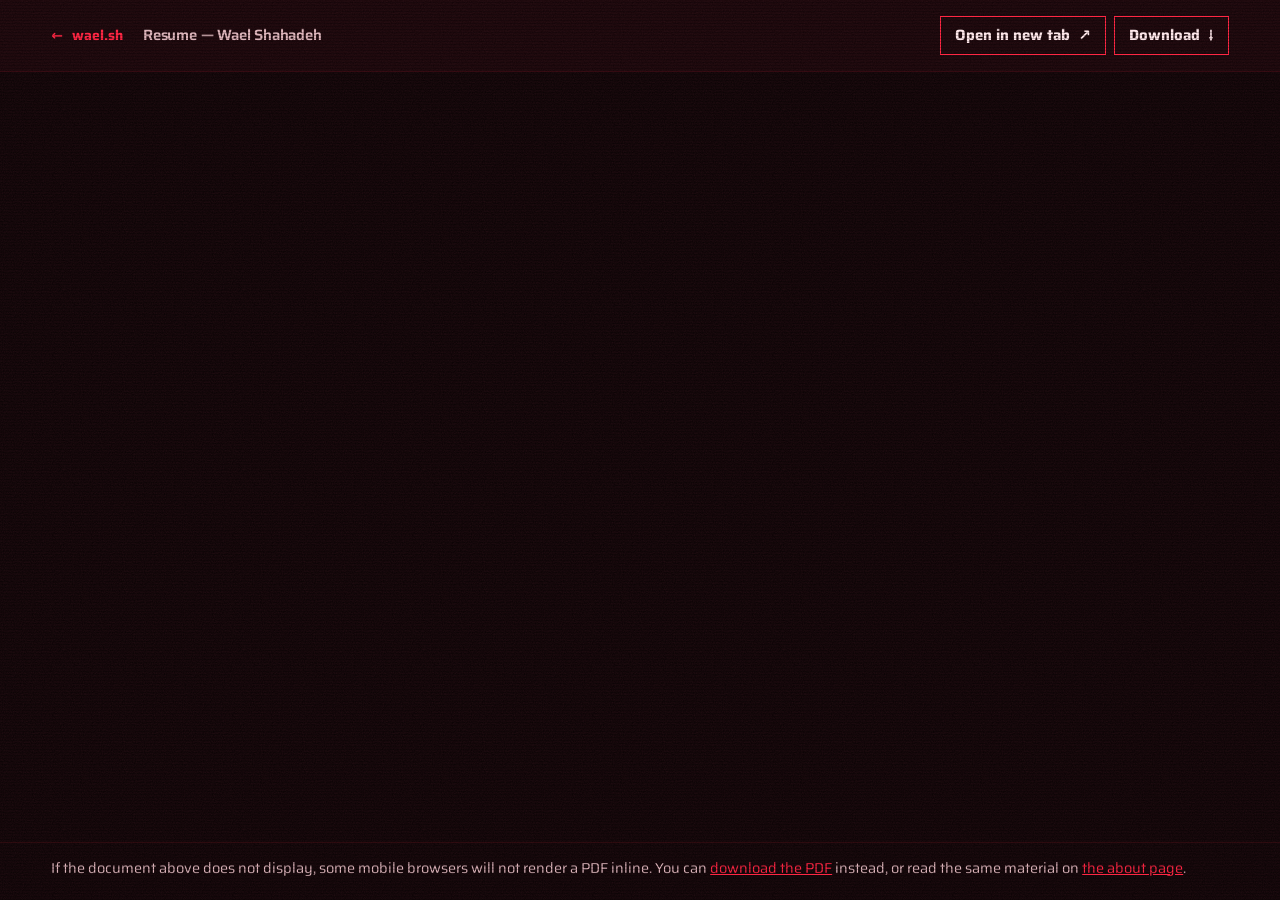
<file: resume/index.html>
<!doctype html>
<html lang="en">

<head>
  <meta charset="utf-8" />
  <meta name="viewport" content="width=device-width, initial-scale=1" />
  <title>Resume — Wael Shahadeh</title>
  <meta name="description" content="Resume of Wael Shahadeh, cybersecurity senior at Marist University." />
  <link rel="canonical" href="https://wael.sh/resume/" />
  <meta name="theme-color" content="#0B0305" />
  <meta name="referrer" content="strict-origin-when-cross-origin" />
  <!-- frame-src 'self' is required, because the PDF below renders in an iframe. -->
  <meta http-equiv="Content-Security-Policy"
    content="default-src 'none'; script-src 'self'; style-src 'self'; font-src 'self'; img-src 'self' data:; frame-src 'self'; object-src 'none'; base-uri 'none'; form-action 'none'" />
  <link rel="icon" href="/favicon.svg" type="image/svg+xml" />
  <link rel="icon" href="/favicon.ico" sizes="32x32" />
  <link rel="apple-touch-icon" href="/apple-touch-icon.png" />
  <link rel="stylesheet" href="/assets/fonts.css?v=v12" />
  <link rel="stylesheet" href="/style.css?v=v12" />
  <link rel="stylesheet" href="/resume/resume.css?v=v12" />
</head>

<body class="resume-body">
  <a class="skip-link" href="#doc">Skip to the resume</a>

  <header class="resume-bar">
    <a class="resume-back" href="/#/contact">
      <span class="arr" aria-hidden="true">←</span> wael.sh
    </a>
    <h1 class="resume-title">Resume — Wael Shahadeh</h1>
    <div class="resume-actions">
      <a class="btn-quiet" href="/assets/Wael_Shahadeh_Resume.pdf" target="_blank" rel="noopener">
        Open in new tab <span class="arr" aria-hidden="true">↗</span>
      </a>
      <a class="btn-quiet" href="/assets/Wael_Shahadeh_Resume.pdf" download>
        Download <span class="arr" aria-hidden="true">↓</span>
      </a>
    </div>
  </header>

  <main class="resume-main" id="doc" tabindex="-1">
    <!-- An iframe fires `load` even for an error response, so a JavaScript
         error handler cannot distinguish a rendered PDF from a failure. The
         fallback is therefore always present in the markup, as a visible note
         under the frame. That way no code path can leave a visitor looking at
         a blank frame with no way forward. -->
    <iframe class="resume-frame" src="/assets/Wael_Shahadeh_Resume.pdf#view=FitH"
      title="Resume of Wael Shahadeh (PDF)">
    </iframe>
    <p class="resume-note">
      If the document above does not display, some mobile browsers will not render a PDF inline. You can
      <a href="/assets/Wael_Shahadeh_Resume.pdf" download>download the PDF</a> instead, or read the same
      material on <a href="/#/about">the about page</a>.
    </p>
  </main>
</body>

</html>
</file>
<file: assets/fonts.css>
/* Self-hosted latin subsets of Saira and Martian Mono. SIL Open Font License 1.1, https://scripts.sil.org/OFL

   These are served from this origin deliberately. Loading them from
   fonts.googleapis.com would send every visitor's IP address, User-Agent and
   referring page to Google before the page renders, which is not something a
   site about verifying what you are served should do without saying so. The
   privacy page at /#/privacy describes this.

   Both are variable fonts. Saira also carries a width axis from 50% to 125%,
   which is what lets the headline be stretched to fit and dragged wider. */

@font-face{
  font-family: 'Saira';
  font-style: normal;
  font-weight: 100 900;
  font-stretch: 50% 125%;
  font-display: swap;
  src: url('fonts/saira-d5f1ee1c.woff2') format('woff2');
  unicode-range: U+0000-00FF, U+0131, U+0152-0153, U+02BB-02BC, U+02C6, U+02DA, U+02DC, U+0304, U+0308, U+0329, U+2000-206F, U+20AC, U+2122, U+2191, U+2193, U+2212, U+2215, U+FEFF, U+FFFD;
}
@font-face{
  font-family: 'Martian Mono';
  font-style: normal;
  font-weight: 100 800;
  font-display: swap;
  src: url('fonts/martian-mono-d0be3a78.woff2') format('woff2');
  unicode-range: U+0000-00FF, U+0131, U+0152-0153, U+02BB-02BC, U+02C6, U+02DA, U+02DC, U+0304, U+0308, U+0329, U+2000-206F, U+20AC, U+2122, U+2191, U+2193, U+2212, U+2215, U+FEFF, U+FFFD;
}
</file>
<file: style.css>
/* ============================================================
   wael.sh: a neon desktop of windows and tabs that six agents assemble in front of you.

   The void is the only background. Everything else is a piece on it:
     panel   a cut-corner window with a title bar; --edge sets its signal colour
     word    a loose piece of the headline
   Light is reserved for signal. A piece only glows while it is held or
   pointed at, and connector lines carry moving packets between pieces.
   ============================================================ */
:root{
  --void: #0B0305;
  --void-2: #150508;
  --panel: #1B070B;
  --panel-2: #2C0C13;
  --line: rgba(255,35,64,.15);
  --text: #FFEDEF;
  --body: #DDB9BE;
  --muted: #B08A91;

  --sig: #FF2340;       /* the main signal */
  --ember: #FF6A3D;
  --rose: #FFA3B1;
  --split: #00F0FF;     /* the other colour channel, used sparingly */
  --amber: #FFB300;
  --hot: #FFD21F;       /* hazard: the detonation segment */

  --sans: "Saira", "Arial Narrow", system-ui, sans-serif;
  --display: var(--sans);
  --mono: "Martian Mono", ui-monospace, SFMono-Regular, Menlo, monospace;

  --shell: 1320px;
  --gut: clamp(20px, 4vw, 56px);
  --cut: 14px;

  /* Tokens the resume viewer and the 404 page read. */
  --deep: var(--void-2);
  --on-ink: var(--text);
  --on-ink-body: var(--body);
  --dline: var(--line);
  --mint: var(--sig);
  --cy: var(--sig);
}

*{ box-sizing: border-box; }
html{ scroll-behavior: smooth; background: var(--void); }
body{
  margin: 0;
  min-height: 100vh;
  display: flex;
  flex-direction: column;
  position: relative;
  overflow-x: clip;
  color: var(--text);
  background-color: var(--void);
  background-image:
    linear-gradient(var(--line) 1px, transparent 1px),
    linear-gradient(90deg, var(--line) 1px, transparent 1px),
    radial-gradient(120% 70% at 50% 0, #2A0810, transparent 70%);
  background-size: 64px 64px, 64px 64px, 100% 100%;
  font-family: var(--sans);
  font-size: 18px;
  line-height: 1.55;
  -webkit-font-smoothing: antialiased;
}
/* Static, under the scanlines. The noise is an inline SVG so it costs no request. */
body::before{
  content: ""; position: fixed; inset: -60px; z-index: 99; pointer-events: none; opacity: .09;
  background-image: url("data:image/svg+xml,%3Csvg xmlns='http://www.w3.org/2000/svg' width='180' height='180'%3E%3Cfilter id='n'%3E%3CfeTurbulence type='fractalNoise' baseFrequency='.9' numOctaves='2' stitchTiles='stitch'/%3E%3CfeColorMatrix values='0 0 0 0 1 0 0 0 0 .2 0 0 0 0 .3 0 0 0 1 0'/%3E%3C/filter%3E%3Crect width='180' height='180' filter='url(%23n)'/%3E%3C/svg%3E");
  animation: staticShift .9s steps(5) infinite;
}
/* Scanlines over everything, faint enough to read through. */
body::after{
  content: ""; position: fixed; inset: 0; z-index: 100; pointer-events: none;
  background: repeating-linear-gradient(0deg, rgba(0,0,0,.2) 0 1px, transparent 1px 3px);
}
body.dragging{ cursor: grabbing; user-select: none; }
a{ color: inherit; }
::selection{ background: var(--ember); color: #fff; }
img, svg{ max-width: 100%; }
p{ margin: 0; }
h1, h2, h3{ margin: 0; font-family: var(--display); text-wrap: balance; }
code{ font-family: var(--mono); font-size: .8em; }
:focus-visible{ outline: 2px solid var(--sig); outline-offset: 3px; }
[tabindex="-1"]:focus{ outline: none; }
[hidden]{ display: none !important; }

.skip-link{
  position: absolute; left: 12px; top: -80px; z-index: 200;
  background: var(--sig); color: var(--void);
  font-weight: 700; padding: 12px 18px;
  transition: top .15s;
}
.skip-link:focus{ top: 12px; }

@keyframes blink{ 50%{ opacity: 0; } }
@keyframes guideOut{ 0%, 60%{ opacity: 1; } 100%{ opacity: 0; } }
@keyframes staticShift{
  20%{ transform: translate(-22px, 14px); } 40%{ transform: translate(16px, -26px); }
  60%{ transform: translate(-34px, -8px); } 80%{ transform: translate(28px, 22px); }
}
/* Bands of a copy of the word, pulled sideways: the headline tearing. */
@keyframes tear{
  0%{ clip-path: inset(8% 0 72% 0); translate: 14px 0; }
  20%{ clip-path: inset(46% 0 30% 0); translate: -22px 0; }
  40%{ clip-path: inset(70% 0 8% 0); translate: 18px 0; }
  60%{ clip-path: inset(22% 0 58% 0); translate: -10px 0; }
  80%{ clip-path: inset(58% 0 26% 0); translate: 26px 0; }
  100%{ clip-path: inset(0 0 100% 0); translate: 0 0; }
}
@keyframes packet{ to{ stroke-dashoffset: -160; } }
@keyframes glitch{
  0%{ transform: skewX(0); }
  15%{ transform: skewX(-9deg) translateX(-6px); text-shadow: -9px 0 var(--split), 9px 0 var(--sig); }
  32%{ transform: skewX(6deg) translateX(5px); text-shadow: 7px 0 var(--split), -7px 0 var(--sig); }
  50%{ transform: skewX(-3deg); text-shadow: -4px 2px var(--split), 4px -2px var(--sig); }
  100%{ transform: skewX(0); }
}

main{ flex: 1; position: relative; }
.page{ position: relative; isolation: isolate; }

/* ============================================================
   Pieces
   ============================================================ */
.piece, .word{
  position: relative;
  z-index: 2;
  translate: var(--x, 0px) var(--y, 0px);
  rotate: var(--r, 0deg);
}
.held{ z-index: 40; filter: drop-shadow(0 0 14px var(--held)); }
.glitch{ animation: glitch .3s steps(6) both; }
/* The selection frame and its handles, in the colour of whoever has hold. */
.sel::after{
  content: ""; position: absolute; inset: -7px; pointer-events: none;
  border: 1px solid var(--held, #fff);
  --h: linear-gradient(var(--held, #fff), var(--held, #fff));
  background:
    var(--h) -5px -5px / 9px 9px no-repeat,
    var(--h) calc(100% + 5px) -5px / 9px 9px no-repeat,
    var(--h) -5px calc(100% + 5px) / 9px 9px no-repeat,
    var(--h) calc(100% + 5px) calc(100% + 5px) / 9px 9px no-repeat;
  background-origin: padding-box;
}

/* Cut corners. clip-path on the piece itself would also clip its tab and
   selection frame, so the body of the panel is drawn on a layer behind it,
   and the two gradients are what draw the edge across each cut. */
.panel, .vfy, .terminal, .exit, .lab-stat, .ws-post, .ws-empty, .ws-error{
  --edge: var(--sig);
  --fill: var(--panel);
  position: relative;
  isolation: isolate;
}
.panel::before, .vfy::before, .terminal::before, .exit::before,
.lab-stat::before, .ws-post::before, .ws-empty::before, .ws-error::before{
  content: ""; position: absolute; inset: 0; z-index: -1;
  border: 1px solid var(--edge);
  background:
    linear-gradient(135deg, var(--edge) 0 calc(var(--cut) * .78), transparent calc(var(--cut) * .78 + .5px)),
    linear-gradient(-45deg, var(--edge) 0 calc(var(--cut) * .78), transparent calc(var(--cut) * .78 + .5px)),
    var(--fill);
  clip-path: polygon(var(--cut) 0, 100% 0, 100% calc(100% - var(--cut)), calc(100% - var(--cut)) 100%, 0 100%, 0 var(--cut));
  transition: background-color .12s;
}
.panel--sig{ --edge: var(--sig); }
.panel--ember{ --edge: var(--ember); }
.panel--split{ --edge: var(--split); }
.panel--amber{ --edge: var(--amber); }

/* Frame labels. Each one doubles as the handle for dragging its piece. */
.tab{
  display: flex; align-items: center; justify-content: space-between; gap: 12px;
  min-height: 28px;
  margin: calc(var(--pad, 0px) * -1) calc(var(--pad, 0px) * -1) var(--pad, 0px);
  padding: 2px 12px 2px calc(var(--cut) + 8px);
  background: color-mix(in srgb, var(--edge) 15%, var(--panel));
  border-bottom: 1px solid var(--edge);
  color: var(--edge);
  font-family: var(--sans); font-size: 13.5px; font-weight: 700; line-height: 1.3;
  letter-spacing: .08em; text-transform: uppercase; text-decoration: none;
  white-space: nowrap; overflow: hidden;
  clip-path: polygon(var(--cut) 0, 100% 0, 100% 100%, 0 100%, 0 var(--cut));
  cursor: grab; touch-action: none; user-select: none;
}
/* Three window controls, drawn so that assistive technology ignores them. */
.tab::after{
  content: ""; flex: none; width: 41px; height: 9px; margin-left: auto;
  background: repeating-linear-gradient(90deg, currentColor 0 9px, transparent 9px 16px);
  opacity: .75;
}
.piece > .tab{ color: color-mix(in srgb, var(--edge) 70%, #fff); }
.piece:hover > .tab, .held > .tab{ background: var(--edge); color: var(--void); }
.held > .tab{ cursor: grabbing; }

.panel{ --pad: clamp(20px, 2.4vw, 32px); color: var(--text); padding: var(--pad); text-decoration: none; display: block; }
.panel p{ color: var(--body); }
.panel a:not(.btn){ color: var(--sig); }

.btn{
  display: inline-block; margin-top: 18px; padding: 9px 26px 10px 18px;
  background: var(--ember); color: #fff; text-decoration: none;
  font-weight: 800; font-size: 16px; letter-spacing: .06em; text-transform: uppercase;
  clip-path: polygon(0 0, 100% 0, 100% calc(100% - 12px), calc(100% - 12px) 100%, 0 100%);
  transition: background .12s, color .12s;
}
.btn:hover{ background: var(--sig); color: var(--void); }
.btn-quiet{
  display: inline-flex; align-items: center; gap: 8px; cursor: pointer;
  padding: 7px 14px; background: none; color: inherit; text-decoration: none;
  border: 1px solid var(--sig);
  font-family: var(--sans); font-weight: 700; font-size: 15px;
}
.btn-quiet:hover{ background: var(--sig); color: var(--void); }

/* Connector lines and the agents' layer */
.wires{
  position: absolute; top: 0; left: 0; width: 100%;
  overflow: visible; pointer-events: none; z-index: 1;
}
.wire{ color: var(--sig); }
.wire-glow{ fill: none; stroke: currentColor; stroke-width: 7; opacity: .16; }
.wire-line{ fill: none; stroke: currentColor; stroke-width: 1.5; opacity: .85; }
.wire-pulse{
  fill: none; stroke: #fff; stroke-width: 2.5; stroke-linecap: round;
  stroke-dasharray: 9 151; animation: packet 2.6s linear infinite;
}
.wire-head{ fill: currentColor; }
.wire.hot .wire-line{ stroke-width: 2.5; opacity: 1; }
.wire-label{
  font-family: var(--mono); font-size: 11.5px; font-weight: 500;
  fill: var(--sig); stroke: var(--void); stroke-width: 7px;
  paint-order: stroke; stroke-linejoin: round;
}

.swarm{ position: absolute; top: 0; left: 0; width: 100%; height: 0; z-index: 60; pointer-events: none; }
.agent{ position: absolute; top: 0; left: 0; will-change: transform; }
.agent-arrow{ display: block; width: 22px; height: 28px; overflow: visible; filter: drop-shadow(0 0 6px var(--agent)); }
.agent-arrow path{ fill: var(--agent); stroke: var(--void); stroke-width: 1.4; stroke-linejoin: round; }
.agent-tag{
  position: absolute; left: 17px; top: 23px;
  padding: 0 8px 1px; background: var(--void); color: var(--agent);
  border: 1px solid var(--agent);
  font-family: var(--mono); font-size: 11px; font-weight: 500; line-height: 1.5; white-space: nowrap;
}
.agent.flip .agent-tag{ left: auto; right: 8px; }
.agent.quiet .agent-tag{ display: none; }
/* A strip of the screen losing sync, now and then. */
.tear{
  position: fixed; left: 0; right: 0; z-index: 98; pointer-events: none;
  backdrop-filter: hue-rotate(150deg) saturate(1.8);
  background: repeating-linear-gradient(90deg, rgba(255,35,64,.42) 0 46px, transparent 46px 118px, rgba(0,240,255,.26) 118px 138px, transparent 138px 233px);
}
.guide{ position: absolute; display: block; background: var(--sig); box-shadow: 0 0 6px var(--sig); animation: guideOut .56s linear both; }
.guide--v{ width: 1px; }
.guide--h{ height: 1px; }

/* ============================================================
   Toolbar
   ============================================================ */
.nav{
  position: sticky; top: 12px; z-index: 80;
  width: calc(100% - 2 * var(--gut)); max-width: var(--shell);
  margin: 12px auto 0;
  background: rgba(14,10,28,.92); color: var(--text);
  border: 1px solid var(--sig);
  box-shadow: 0 0 18px rgba(255,35,64,.28);
}
.nav-bar{ display: flex; align-items: flex-end; gap: 12px; padding: 8px 10px 0 14px; min-height: 48px; }
.nav-bar > .presence, .nav-bar > .brand{ align-self: center; padding-bottom: 6px; }
.brand{
  font-weight: 800; font-size: 20px; text-decoration: none; color: var(--text);
  min-width: 12ch; white-space: nowrap;
}
.brand .accent{ color: var(--ember); }
.brand-cursor{ color: var(--sig); animation: blink 1.05s step-end infinite; }
.nav-links{ display: flex; align-items: flex-end; gap: 2px; flex: 1; }
.nav-search{
  display: inline-flex; align-items: center; gap: 8px;
  padding: 4px 11px 5px; margin-bottom: 5px; cursor: pointer;
  background: none; border: 1px solid rgba(255,35,64,.45); color: var(--text);
  font: 600 14.5px var(--sans);
}
.nav-search:first-of-type{ margin-left: auto; }
.nav-search:hover{ border-color: var(--sig); color: var(--sig); }
.kbd-hint{ color: var(--muted); font-weight: 400; font-size: 13px; }
.nav-toggle{
  display: none; margin-left: auto; align-self: center; padding: 6px 12px; cursor: pointer;
  background: var(--sig); border: 0; color: var(--void); font: 700 15px var(--sans);
}
/* Browser-style tabs, used for pages, case studies and feed filters. */
.nav-link, .case-tab, .ws-pill{
  padding: 6px 20px 7px; cursor: pointer; text-decoration: none;
  background: var(--panel-2); border: 0; color: var(--body);
  font: 600 15px var(--sans); line-height: 1.3;
  clip-path: polygon(9px 0, calc(100% - 9px) 0, 100% 100%, 0 100%);
}
.nav-link:hover, .case-tab:hover, .ws-pill:hover{ color: #fff; background: #3D1019; }
.nav-link.on, .case-tab[aria-selected="true"], .ws-pill.on{ background: var(--sig); color: var(--void); font-weight: 700; }
.ws-pill:disabled{ opacity: .55; cursor: not-allowed; }
.ws-filters{ display: flex; flex-wrap: wrap; gap: 4px 2px; margin-bottom: 18px; border-bottom: 1px solid var(--sig); }
.presence{ display: flex; gap: 4px; padding-left: 4px; }
.presence span{
  display: grid; place-items: center; width: 24px; height: 24px;
  border: 1px solid var(--agent); color: var(--agent); background: var(--void);
  font-family: var(--mono); font-size: 11px; font-weight: 500; line-height: 1;
}

.mega{ position: absolute; left: -1px; right: -1px; top: 100%; background: var(--void-2); border: 1px solid var(--sig); border-top: 0; }
.mega-inner{ display: grid; grid-template-columns: 1fr 1.4fr; gap: 32px; padding: 24px 26px 28px; }
.mega-title{ font-weight: 900; font-size: 28px; font-stretch: 112%; margin-bottom: 6px; color: var(--sig); }
.mega-blurb{ color: var(--body); max-width: 40ch; }
.mega-links{ display: grid; grid-template-columns: 1fr 1fr; gap: 2px 18px; align-content: start; }
.mega-link{ display: flex; gap: 9px; padding: 6px 8px; color: var(--text); font-weight: 600; text-decoration: none; }
.mega-link:hover{ background: var(--ember); color: #fff; }
.mega-link .arr{ color: var(--sig); }
.mega-link:hover .arr{ color: #fff; }

/* ============================================================
   Home
   ============================================================ */
.hero, .board, .page-shell, .lab-intro, .topo-band, .lab-detail{
  width: 100%; max-width: calc(var(--shell) + 2 * var(--gut));
  margin: 0 auto; padding-inline: var(--gut);
}
.hero{ position: relative; padding-top: clamp(30px, 4vh, 54px); }

/* The skyline sits behind the headline, lit from below. */
.skyline{
  position: absolute; z-index: 0; left: 50%; top: -80px; translate: -50% 0;
  width: 100vw; max-width: none; height: min(78vh, 700px);
  pointer-events: none;
  background: radial-gradient(60% 46% at 50% 100%, rgba(255,35,64,.34), transparent 75%);
  -webkit-mask-image: linear-gradient(#000 62%, transparent);
  mask-image: linear-gradient(#000 62%, transparent);
}
.hero .panel{ --fill: rgba(27,7,11,.94); }
.skyline svg{ display: block; width: 100%; height: 100%; }
.sky-far{ fill: #2B0A12; }
.sky-near{ fill: #190609; }
.sky-c{ fill: var(--sig); opacity: .55; }
.sky-m{ fill: var(--split); opacity: .3; }
.sky-band{ fill: var(--sig); opacity: .34; }
.sky-band--split{ fill: var(--split); opacity: .2; }

/* Each line is stretched on the font's width axis to fill the measure. */
.poster{
  position: relative; z-index: 2;
  font-weight: 900; color: #fff; text-transform: uppercase;
  font-size: min(10vw, 18vh, 156px);
  line-height: 1.02; letter-spacing: -.005em;
  text-shadow: -3px 0 var(--split), 3px 0 var(--sig), 0 0 34px rgba(255,35,64,.45);
}
.poster-line{ display: flex; justify-content: space-between; white-space: nowrap; font-stretch: 100%; }
.poster-line.stretching{ justify-content: flex-start; gap: .2em; }
.word{ display: inline-block; cursor: grab; touch-action: pan-y; user-select: none; }
.word.held{ cursor: grabbing; }
.word::before{
  content: attr(data-text); position: absolute; left: 0; top: 0; opacity: 0;
  pointer-events: none; text-shadow: -7px 0 var(--split), 7px 0 var(--sig);
}
.word.glitch::before, .word:hover::before{ opacity: 1; animation: tear .34s steps(1) both; }
.word:hover{ animation: glitch .3s steps(6) both; }

.hero-row{
  position: relative; z-index: 2;
  display: grid; grid-template-columns: minmax(0, 7fr) minmax(0, 3fr); gap: 40px;
  align-items: start; margin-top: 64px;
}
.hero-note{ max-width: 640px; }
.hero-sub{ font-size: 21px; line-height: 1.42; }
.panel.hero-hint{ font-weight: 600; font-size: 16px; line-height: 1.35; max-width: 270px; justify-self: end; margin-top: 18px; --pad: 16px; }

.board{ padding-top: 110px; }
.panel-h2, .canvas-h2{
  font-weight: 800; font-stretch: 88%;
  font-size: clamp(32px, 4.4vw, 58px); line-height: 1.04;
  color: #fff;
}
.panel-h2{ margin-bottom: 16px; }
.canvas-p{ margin-top: 14px; color: var(--body); max-width: 46ch; }
.canvas-p code{ color: var(--split); }

.board--entry{ display: grid; grid-template-columns: repeat(12, minmax(0, 1fr)); column-gap: 24px; align-items: start; }
.entry-copy{ grid-column: 1 / span 6; }
.vfy{ grid-column: 8 / span 5; margin-top: 110px; }

.vfy{ --edge: var(--split); --fill: var(--void-2); --pad: 22px; color: var(--text); padding: var(--pad); }
.vfy-head{ display: flex; justify-content: space-between; align-items: center; margin-bottom: 14px; }
.vfy-algo{ font-family: var(--mono); font-size: 11.5px; color: var(--muted); }
.vfy-pill{ padding: 0 9px 1px; border: 1px solid var(--muted); color: var(--body); font-size: 14px; font-weight: 700; }
.vfy-pill.ok{ background: var(--split); border-color: var(--split); color: var(--void); }
.vfy-body{ min-height: 5.2em; font-size: 17px; }
.vfy-meta{
  display: grid; grid-template-columns: auto 1fr; gap: 4px 14px; margin: 14px 0 0;
  font-family: var(--mono); font-size: 11px; line-height: 1.6;
}
.vfy-meta dt{ color: var(--muted); }
.vfy-meta dd{ margin: 0; overflow-wrap: anywhere; }
.vfy-meta dd.ok{ color: var(--split); }
.vfy-track{ height: 2px; margin-top: 14px; background: var(--panel-2); }
.vfy-bar{ height: 100%; width: 0; background: var(--split); box-shadow: 0 0 8px var(--split); }
.vfy-foot{ display: flex; gap: 7px; margin-top: 12px; }
.vfy-dot{ width: 8px; height: 8px; background: var(--panel-2); }
.vfy-dot.on{ background: var(--split); }

.board--areas{ display: grid; grid-template-columns: repeat(4, minmax(0, 1fr)); gap: 56px; align-items: start; }
.panel.area{ --pad: 20px; }
.area:nth-child(1){ margin-top: 36px; }
.area:nth-child(3){ margin-top: 64px; }
.area:nth-child(4){ margin-top: 12px; }
.area:hover{ filter: drop-shadow(0 0 10px var(--edge)); }
.area-title{
  display: block; margin: 4px 0 10px; color: #fff;
  font-weight: 800; font-stretch: 86%; font-size: 30px; line-height: 1.04;
}
.area-body{ display: block; color: var(--body); font-size: 16.5px; line-height: 1.42; }
.area-cta{ display: inline-block; margin-top: 14px; color: var(--edge); font-weight: 700; text-decoration: underline; text-underline-offset: 3px; }

.board--console{ display: grid; grid-template-columns: repeat(12, minmax(0, 1fr)); column-gap: 24px; align-items: center; }
.console-note{ grid-column: 1 / span 4; }
.terminal{ grid-column: 6 / span 7; --edge: var(--ember); --fill: var(--void-2); --pad: 0px; color: var(--text); }
.tab.term-header{ text-transform: none; letter-spacing: 0; font-family: var(--mono); font-size: 11px; font-weight: 500; }
.term-hint{ margin-left: auto; opacity: .8; }
.term-header::after{ margin-left: 0; }
.term-chips{ display: flex; flex-wrap: wrap; gap: 8px; padding: 12px 16px 0; }
.term-chip{
  padding: 4px 11px 5px; cursor: pointer;
  background: none; border: 1px solid var(--ember); color: var(--text);
  font: 500 11.5px var(--mono);
}
.term-chip:hover{ background: var(--ember); color: #fff; }
.term-body{ height: 240px; overflow-y: auto; padding: 14px 16px; font-family: var(--mono); font-size: 12.5px; line-height: 1.7; cursor: text; }
.term-line{ white-space: pre-wrap; overflow-wrap: anywhere; }
.term-input-row{ display: flex; align-items: baseline; }
.term-input-row input{
  flex: 1; min-width: 0; background: none; border: 0; outline: none;
  color: #fff; font: inherit; caret-color: var(--split);
}
.t-prompt{ color: var(--split); }
.t-cmd, .t-bright{ color: #fff; }
.t-accent{ color: var(--sig); }
.t-dim{ color: var(--muted); }

.board--teasers{ display: grid; grid-template-columns: repeat(12, minmax(0, 1fr)); column-gap: 24px; align-items: start; }
.teasers-head{ grid-column: 1 / span 5; }
.teaser-stack{ grid-column: 7 / span 6; display: grid; gap: 26px; }
.panel.teaser{ --pad: 15px; --cut: 11px; }
.teaser:nth-child(2){ margin-left: 44px; }
.teaser:nth-child(3){ margin-left: 12px; margin-right: 26px; }
.teaser:nth-child(4){ margin-left: 72px; }
.teaser:hover{ --fill: var(--panel-2); --edge: var(--ember); }
.teaser-title{ display: block; color: #fff; font-weight: 700; font-stretch: 94%; font-size: 24px; line-height: 1.14; }

.board--explore{ padding-bottom: 90px; }
.explore-h2{ margin-bottom: 40px; }
.explore-grid{ display: grid; grid-template-columns: repeat(4, minmax(0, 1fr)); gap: 44px; }
.exit{ --pad: 18px; display: block; padding: var(--pad); text-decoration: none; color: var(--text); --fill: var(--void); --edge: var(--rose); }
.exit:hover{ --fill: var(--panel-2); --edge: var(--sig); }
.exit-body{ display: block; margin-top: 6px; color: var(--body); font-size: 16.5px; line-height: 1.42; }

/* ============================================================
   Inner pages
   ============================================================ */
.page-shell, .lab-intro{ padding-top: clamp(44px, 7vh, 80px); }
.page-shell{ padding-bottom: 90px; }
.panel.page-head{ max-width: 980px; }
.panel.page-head .page-lede{ margin-top: 16px; }
.page-title{
  color: #fff; font-weight: 900; font-stretch: 82%; text-transform: uppercase;
  font-size: clamp(42px, 6.8vw, 96px); line-height: 1;
  text-shadow: -2px 0 var(--split), 2px 0 var(--sig);
}
.page-lede{ margin-top: 18px; color: var(--body); font-size: 21px; line-height: 1.42; max-width: 58ch; }
.case-summary{ max-width: 68ch; }
/* Case studies: one window, one tab per project. Without JavaScript there is no
   tab strip and all four simply stack. */
.panel.case-list{ --pad: 0px; margin-top: 64px; max-width: 1080px; }
.case{ padding: clamp(20px, 2.6vw, 34px); }
.case + .case{ border-top: 1px solid var(--edge); }
.has-tabs .case{ display: none; border-top: 0; }
.has-tabs .case.open{ display: block; }
.case-tabs{ display: flex; flex-wrap: wrap; gap: 4px 2px; padding: 8px 16px 0 calc(var(--cut) + 8px); border-bottom: 1px solid var(--edge); }
.case-status{ font-family: var(--mono); font-size: 11.5px; }
.case-heading{ margin: 6px 0 14px; color: #fff; font-weight: 800; font-stretch: 88%; font-size: clamp(26px, 3.2vw, 40px); line-height: 1.06; }

/* Problem, approach and outcome are a real sequence, so these arrows are earned. */
.case-grid{ display: grid; grid-template-columns: repeat(3, minmax(0, 1fr)); gap: 30px; margin-top: 24px; }
.case-cell{ position: relative; padding: 13px 16px 15px; background: var(--panel-2); }
.case-cell p{ font-size: 16.5px; line-height: 1.45; }
.case-cell + .case-cell::before{
  content: ""; position: absolute; left: -26px; top: 26px; width: 22px; height: 1.5px; background: var(--sig);
}
.case-cell + .case-cell::after{
  content: ""; position: absolute; left: -11px; top: 20px;
  border-left: 9px solid var(--sig); border-top: 7px solid transparent; border-bottom: 7px solid transparent;
}
.panel .case-label{ color: var(--sig); font-weight: 700; margin-bottom: 4px; font-size: 14px; letter-spacing: .08em; text-transform: uppercase; }
.case-tags{ display: flex; flex-wrap: wrap; gap: 8px; margin-top: 20px; }
.case-tags span{ padding: 1px 10px 2px; border: 1px solid var(--rose); color: var(--rose); font-size: 14.5px; }

/* Homelab */
.lab-intro{ display: grid; grid-template-columns: repeat(12, minmax(0, 1fr)); column-gap: 24px; align-items: start; }
.lab-intro .page-head{ grid-column: 1 / span 7; }
.panel.lab-note{ grid-column: 9 / span 4; margin-top: 46px; --pad: 18px; font-size: 16px; line-height: 1.4; }
.panel.lab-stats{ grid-column: 1 / -1; --pad: 16px; margin-top: 64px; }
.lab-stats > .lab-stat{ float: left; width: calc((100% - 48px) / 5); margin-right: 12px; }
.lab-stats > .lab-stat:last-child{ margin-right: 0; }
.lab-stats::after{ content: ""; display: block; clear: both; }
.lab-stat{ color: var(--text); padding: 12px 16px 14px; --cut: 11px; }
.lab-stat-value{ display: block; font-weight: 900; font-stretch: 108%; font-size: 38px; line-height: 1.05; color: var(--sig); }
.lab-stat-label{ display: block; color: var(--body); font-size: 15.5px; line-height: 1.3; }

.topo-band{ padding-top: 90px; }
.topo-section{ display: grid; grid-template-columns: minmax(0, 1fr); gap: 48px; }
.topo-frame{ overflow-x: auto; }
.topo{ display: block; width: 100%; min-width: 760px; height: auto; }
.t-head{ fill: var(--sig); }
.t-head--hot{ fill: var(--amber); }
.t-link{ fill: none; stroke: var(--sig); stroke-width: 1.5; }
.t-link--cut{ stroke: var(--muted); stroke-dasharray: 6 6; }
.t-link--tap{ stroke: var(--amber); stroke-dasharray: 3 5; }
.t-node{ fill: var(--panel); stroke: var(--sig); stroke-width: 1.2; }
.t-node--edge{ stroke: var(--split); }
.t-node--hot{ fill: #231503; stroke: var(--hot); }
.t-cross{ stroke: var(--hot); stroke-width: 3; }
.t-caption{ font: 700 14px var(--sans); fill: var(--text); }
.t-name{ font: 800 17px var(--sans); }
.t-body{ font: 400 14px var(--sans); }
.t-mono{ font: 500 10px var(--mono); }
.t-ink{ fill: var(--text); }
.t-accent{ fill: var(--sig); }
.t-dim{ fill: var(--muted); }
.t-hot{ fill: var(--hot); }
.t-on{ fill: var(--body); }

.zones{ display: grid; gap: 40px; }
.panel.zone{ display: grid; grid-template-columns: 240px 1fr; column-gap: 28px; --pad: 22px; max-width: 1040px; }
.zone > .tab{ grid-column: 1 / -1; }
.zone:nth-child(even){ margin-left: auto; }
.zone--edge{ --edge: var(--split); }
.zone--hot{ --edge: var(--hot); --fill: #1C1204; }
.zone-rail > span{ display: block; }
.zone-name{ font-weight: 800; font-stretch: 90%; font-size: 26px; line-height: 1.12; color: #fff; }
.zone-cidr{ font-family: var(--mono); font-size: 11px; color: var(--body); margin-top: 4px; }
.zone-egress{ font-size: 15px; color: var(--muted); }
.zone-nodes{ display: flex; flex-wrap: wrap; gap: 7px; margin-top: 12px; }
.zone-nodes span{ padding: 1px 9px 2px; border: 1px solid var(--edge); color: var(--text); font-size: 14.5px; }
.panel.topo-foot{ max-width: 620px; }

.lab-detail{ display: grid; grid-template-columns: repeat(2, minmax(0, 1fr)); gap: 40px; padding-top: 110px; padding-bottom: 90px; align-items: start; }
.hw-row{ display: flex; justify-content: space-between; gap: 18px; padding: 11px 0; border-top: 1px solid var(--panel-2); }
.hw-row:first-of-type, .use-row:first-of-type{ border-top: 0; }
.hw-main > span, .use-row > span{ display: block; }
.hw-name, .use-title{ font-weight: 700; color: #fff; }
.hw-role, .use-body{ color: var(--body); font-size: 16.5px; line-height: 1.42; }
.hw-zone{ flex: none; font-family: var(--mono); font-size: 11px; color: var(--sig); padding-top: 5px; }
.use-row{ padding: 11px 0; border-top: 1px solid var(--panel-2); }

/* Feed */
.panel.feed-main{ --pad: 20px; }
.feed-layout{ display: grid; grid-template-columns: minmax(0, 4fr) minmax(0, 7fr); gap: 56px; margin-top: 56px; align-items: start; }
.feed-side{ display: grid; gap: 56px; }
.feed-blurb{ font-size: 17px; line-height: 1.45; }
.panel.key-card{ --pad: 20px; }
.panel .key-value{ color: var(--text); font-family: var(--mono); font-size: 12px; line-height: 1.7; overflow-wrap: anywhere; }
.ws-pill:disabled{ opacity: .55; cursor: not-allowed; }
.ws-feed{ display: grid; gap: 16px; }
.ws-post{ color: var(--text); padding: 16px 22px 18px; --cut: 11px; }
.ws-meta{ display: flex; flex-wrap: wrap; align-items: center; gap: 8px 12px; margin-bottom: 8px; font-size: 14.5px; color: var(--muted); }
.ws-kind{ padding: 0 8px 1px; border: 1px solid var(--muted); color: var(--body); font-weight: 700; }
.ws-kind.mine{ border-color: var(--split); color: var(--split); }
.ws-kind.take{ border-color: var(--sig); color: var(--sig); }
.ws-date{ font-family: var(--mono); font-size: 11px; }
.ws-badge{ margin-left: auto; font-weight: 700; color: var(--muted); }
.ws-badge.ok{ color: var(--split); }
.ws-badge.bad{ color: #FF6B6B; }
.ws-body{ overflow-wrap: anywhere; white-space: pre-wrap; }
.ws-src{ display: inline-block; margin-top: 8px; color: var(--sig); font-size: 15.5px; overflow-wrap: anywhere; }
.ws-empty, .ws-error{ color: var(--text); padding: 16px 22px 18px; }
.ws-error{ --edge: var(--hot); }

/* Writing */
.writing-list{ display: grid; gap: 64px; margin-top: 76px; }
.panel.writing-row{ display: grid; grid-template-columns: 1fr auto; column-gap: 24px; --pad: 24px; max-width: 1040px; align-items: baseline; }
.writing-row > .tab{ grid-column: 1 / -1; }
.writing-row:nth-child(even){ margin-left: auto; }
.writing-main > span{ display: block; }
.writing-title{ font-weight: 800; font-stretch: 88%; font-size: 28px; line-height: 1.1; color: #fff; }
.writing-blurb{ margin-top: 6px; color: var(--body); max-width: 56ch; }
.writing-cta{ font-weight: 700; color: var(--amber); white-space: nowrap; }

/* About */
.about-layout{ display: grid; grid-template-columns: minmax(0, 7fr) minmax(0, 5fr); gap: 64px; margin-top: 76px; align-items: start; }
.about-prose p{ font-size: 21px; line-height: 1.48; }
.about-prose p + p{ margin-top: 16px; }
.about-side{ display: grid; gap: 56px; }
.skill-row{ display: grid; grid-template-columns: 84px 1fr; gap: 12px; padding: 5px 0; color: var(--body); font-size: 16.5px; line-height: 1.4; }
.skill-key{ font-weight: 700; color: #fff; }
.lab-rows > span{ display: block; padding: 6px 0; border-top: 1px solid var(--panel-2); color: var(--body); font-size: 16.5px; line-height: 1.4; }
.lab-rows > span:first-child{ border-top: 0; }
.panel .lab-card-more{ margin-top: 10px; font-weight: 700; }

/* Contact */
.contact-grid{ display: grid; grid-template-columns: repeat(2, minmax(0, 1fr)); gap: 64px 72px; margin-top: 76px; max-width: 1040px; }
.panel.contact-card{ --pad: 24px; }
.contact-card:nth-child(2){ margin-top: 22px; }
.contact-card:nth-child(4){ margin-top: 14px; }
.contact-card:hover{ filter: drop-shadow(0 0 10px var(--edge)); }
.contact-value{ display: block; color: #fff; font-weight: 800; font-stretch: 86%; font-size: clamp(28px, 3.4vw, 44px); line-height: 1.08; overflow-wrap: anywhere; }
.contact-arr{ position: absolute; top: 42px; right: 18px; color: var(--edge); font-size: 22px; font-weight: 700; }

/* Privacy */
.panel.privacy-list{ margin-top: 64px; max-width: 1040px; --pad: 28px; }
.privacy-row{ display: grid; grid-template-columns: 210px 1fr; gap: 24px; padding: 18px 0; border-top: 1px solid var(--panel-2); }
.privacy-row:first-child{ border-top: 0; }
.privacy-key{ font-weight: 700; color: var(--sig); }
.privacy-foot{ margin-top: 26px; color: var(--body); }
.privacy-foot a{ color: var(--sig); }

/* Footer */
.footer{ position: relative; z-index: 3; background: var(--void-2); border-top: 1px solid var(--sig); color: var(--body); }
.footer-inner{
  display: flex; flex-wrap: wrap; align-items: center; gap: 12px 26px;
  max-width: calc(var(--shell) + 2 * var(--gut)); margin: 0 auto; padding: 18px var(--gut);
  font-size: 16px;
}
.footer-inner .tagline{ flex: 1; min-width: 200px; }
.footer-links a{ color: var(--sig); }

/* Command palette */
.palette-overlay{
  position: fixed; inset: 0; z-index: 120; display: flex; justify-content: center; align-items: flex-start;
  padding: 13vh 16px 16px; background: rgba(11,3,5,.82);
}
.palette-panel{ width: min(620px, 100%); background: var(--void-2); color: var(--text); border: 1px solid var(--ember); box-shadow: 0 0 26px rgba(255,35,64,.35); }
.palette-head{ display: flex; align-items: center; gap: 12px; padding: 12px 16px; border-bottom: 1px solid rgba(255,35,64,.4); }
.palette-prompt{ color: var(--ember); font-weight: 700; }
#paletteInput{ flex: 1; min-width: 0; border: 0; outline: none; background: none; color: #fff; font: 700 19px var(--sans); }
.palette-esc{ color: var(--muted); font-size: 13.5px; }
.palette-items{ max-height: 52vh; overflow-y: auto; padding: 6px; }
.palette-item{
  display: flex; align-items: center; gap: 12px; width: 100%; padding: 7px 10px; cursor: pointer;
  background: none; border: 0; color: var(--text); text-align: left; font: 500 16.5px var(--sans);
}
.palette-item.sel, .palette-item:hover{ background: var(--ember); color: #fff; }
.palette-icon{ width: 18px; color: var(--sig); }
.palette-item.sel .palette-icon, .palette-item:hover .palette-icon, .palette-item.sel .palette-hint, .palette-item:hover .palette-hint{ color: #fff; }
.palette-label{ flex: 1; }
.palette-hint{ color: var(--muted); font-size: 14px; }

/* ============================================================
   Narrower screens
   ============================================================ */
@media (max-width: 1120px){
  .presence{ display: none; }
  .kbd-hint{ display: none; }
}
@media (max-width: 900px){
  .nav-toggle{ display: block; }
  .nav-links{ display: none; }
  .nav.nav-open .nav-links{ display: flex; flex-direction: column; align-items: stretch; position: absolute; left: -1px; right: -1px; top: 100%; background: var(--void-2); padding: 8px; border: 1px solid var(--sig); border-top: 0; }
  .nav-search:first-of-type{ margin-left: 0; }
  .nav-search{ justify-content: center; margin-top: 6px; }
  .nav-bar{ align-items: center; padding-bottom: 6px; }
  .nav-bar > .brand{ padding-bottom: 0; }
  .nav-link{ clip-path: none; }

  .board{ padding-top: 76px; }
  .hero-row{ grid-template-columns: 1fr; gap: 32px; margin-top: 56px; }
  .panel.hero-hint{ justify-self: start; margin-top: 0; }
  .board--entry, .board--console, .board--teasers, .lab-intro{ display: flex; flex-direction: column; align-items: stretch; gap: 64px; }
  .vfy{ margin-top: 0; }
  .board--areas{ grid-template-columns: repeat(2, minmax(0, 1fr)); gap: 56px 40px; }
  .area:nth-child(n){ margin-top: 0; }
  .explore-grid{ grid-template-columns: repeat(2, minmax(0, 1fr)); gap: 44px; }
  .panel.lab-stats{ margin-top: 0; }
  .lab-stats > .lab-stat{ width: calc((100% - 12px) / 2); margin-bottom: 12px; }
  .lab-stats > .lab-stat:nth-of-type(even){ margin-right: 0; }
  .lab-stats > .lab-stat:last-child{ width: 100%; margin-bottom: 0; }
  .panel.lab-note{ margin-top: 0; }
  .feed-layout, .about-layout, .lab-detail{ grid-template-columns: 1fr; }
  .case-grid{ grid-template-columns: 1fr; gap: 28px; }
  .case-cell + .case-cell::before{ left: 26px; top: -24px; width: 1.5px; height: 20px; }
  .case-cell + .case-cell::after{
    left: 20px; top: -10px;
    border-top: 9px solid var(--sig); border-bottom: 0;
    border-left: 7px solid transparent; border-right: 7px solid transparent;
  }
  .panel.zone{ grid-template-columns: 1fr; }
  .zone-main{ margin-top: 12px; }
  .panel.writing-row{ grid-template-columns: 1fr; }
  .writing-cta{ margin-top: 8px; }
  .mega{ display: none; }
}
@media (max-width: 640px){
  body{ font-size: 17px; }
  .poster{ font-size: 18vw; line-height: 1.06; text-shadow: -2px 0 var(--split), 2px 0 var(--sig), 0 0 22px rgba(255,35,64,.45); }
  .brand{ font-size: 17px; }
  .hero-sub{ font-size: 19px; }
  .board--areas{ grid-template-columns: 1fr; gap: 50px; }
  .explore-grid{ grid-template-columns: 1fr; gap: 40px; }
  .contact-grid{ grid-template-columns: 1fr; gap: 54px; }
  .contact-card:nth-child(n){ margin-top: 0; }
  .teaser:nth-child(n){ margin-left: 0; margin-right: 0; }
  .privacy-row{ grid-template-columns: 1fr; gap: 4px; }
  .page-lede{ font-size: 19px; }
  .term-hint{ display: none; }
}

@media (prefers-reduced-motion: reduce){
  html{ scroll-behavior: auto; }
  .brand-cursor, .word:hover, .glitch{ animation: none; }
  .wire-pulse, .tear{ display: none; }
  body::before{ animation: none; }
  .word::before{ display: none; }
  .guide{ display: none; }
}

@media print{
  html, body{ background: #fff; color: #000; }
  body::before, body::after, .swarm, .wires, .nav, .footer, .skyline{ display: none; }
  .piece, .word{ translate: none; rotate: none; }
  .page-title, .canvas-h2, .poster, .page-lede{ color: #000; text-shadow: none; }
}
</file>
<file: resume/resume.css>
/* Resume viewer, a shell around the PDF. It inherits its tokens from /style.css. */

.resume-body{
  background: var(--void);
  color: var(--on-ink);
  min-height: 100vh;
  display: flex;
  flex-direction: column;
}

.resume-bar{
  display: flex; align-items: center; gap: 20px; flex-wrap: wrap;
  padding: 16px var(--gut);
  border-bottom: 1px solid var(--dline);
  background: var(--deep);
}
.resume-back{
  display: inline-flex; align-items: center; gap: 9px;
  font-family: var(--display); font-weight: 700; font-size: 14px;
  color: var(--mint); text-decoration: none;
}
.resume-back:hover{ color: var(--on-ink); }
.resume-title{
  margin: 0; font-family: var(--display); font-size: 15px; font-weight: 600;
  letter-spacing: -.2px; color: var(--on-ink-body);
}
.resume-actions{ margin-left: auto; display: flex; gap: 8px; flex-wrap: wrap; }
.resume-actions .btn-quiet{
  color: var(--on-ink);
}
.resume-actions .btn-quiet:hover{ border-color: var(--mint); color: var(--mint); }

.resume-main{ flex: 1; display: flex; flex-direction: column; }
.resume-frame{
  flex: 1; width: 100%; min-height: 70vh;
  border: 0; background: var(--void);
  display: block;
}
.resume-note{
  margin: 0; padding: 14px var(--gut) 20px;
  border-top: 1px solid var(--dline);
  font-size: 14.5px; line-height: 1.6; color: var(--on-ink-body);
}
.resume-note a{ color: var(--mint); }
.resume-note a:hover{ color: var(--on-ink); }

@media (max-width: 640px){
  .resume-bar{ gap: 12px; }
  .resume-title{ order: 3; flex-basis: 100%; }
  .resume-actions{ margin-left: 0; }
  /* iOS Safari renders an inline PDF as a single page that does not scroll, so
     on small screens the download link below the frame is the usable route. */
  .resume-frame{ min-height: 58vh; }
}
</file>
